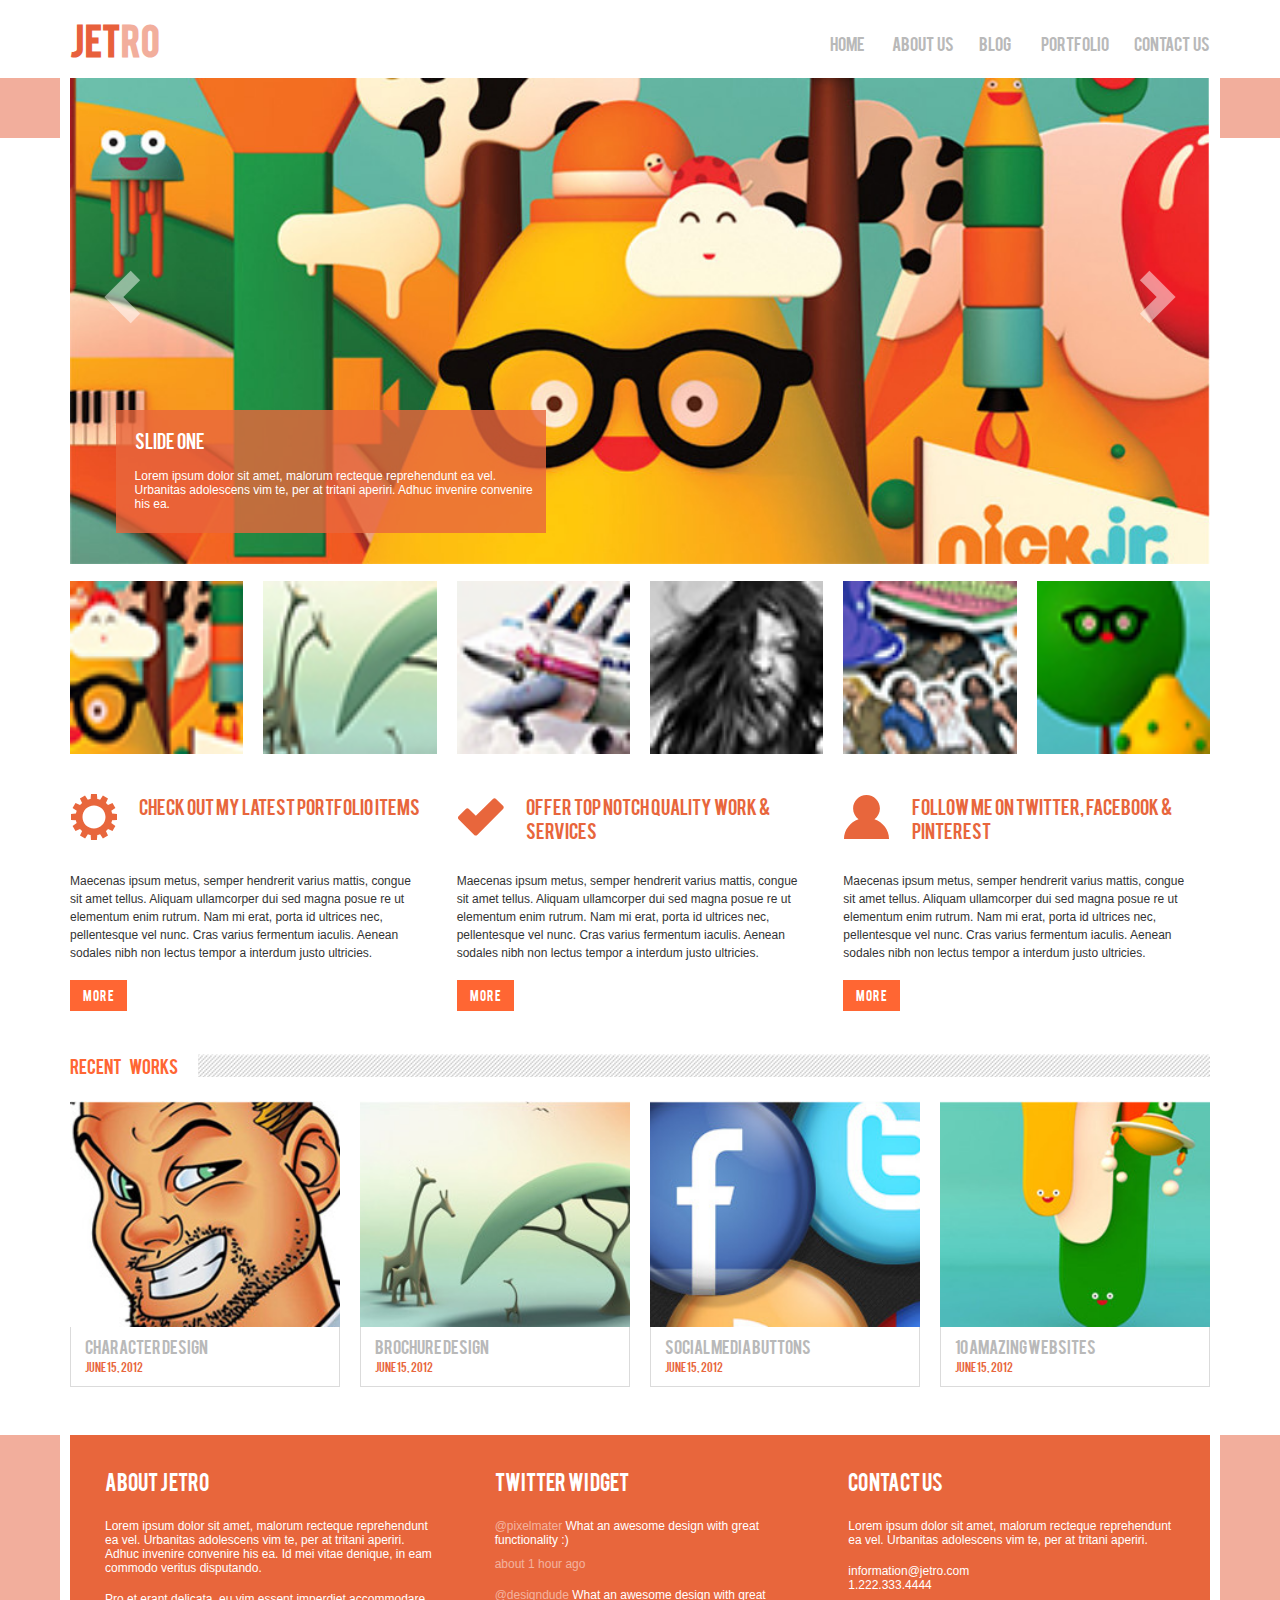
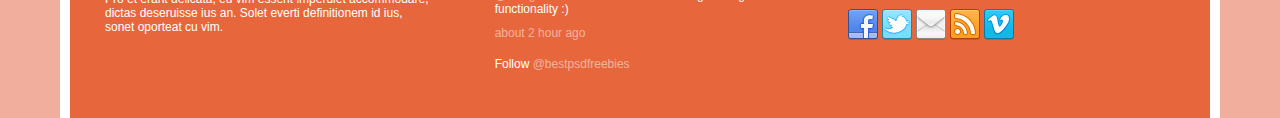
<file: index.html>
<!DOCTYPE html>
<html lang="en">
<head>
	<meta charset="utf-8">
	<meta http-equiv="X-UA-Compatible" content="IE=edge">
	<meta name="viewport" content="width=device-width, initial-scale=1">
	<!-- The above 3 meta tags *must* come first in the head; any other head content must come *after* these tags -->
	<title>Jetro</title>
	<link rel="shortcut icon" href="favicon.ico"/>
	<!-- Bootstrap -->
	<link href="css/bootstrap.min.css" rel="stylesheet">
	<link rel="stylesheet" href="css/style.css"/>
	<link rel="stylesheet" href="css/responsive.css"/>
	<!-- HTML5 shim and Respond.js for IE8 support of HTML5 elements and media queries -->
	<!-- WARNING: Respond.js doesn't work if you view the page via file:// -->
	<!--[if lt IE 9]>
	<script src="https://oss.maxcdn.com/html5shiv/3.7.2/html5shiv.min.js"></script>
	<script src="https://oss.maxcdn.com/respond/1.4.2/respond.min.js"></script>
	<![endif]-->
	<link rel="stylesheet" href="outdatedbrowser/outdatedbrowser.min.css">
</head>
<body>

<nav class="navbar">
	<div class="container">
		<!-- Brand and toggle get grouped for better mobile display -->
		<div class="navbar-header">
			<button type="button" class="navbar-toggle collapsed" data-toggle="collapse" data-target="#jet-main-nav">
				<span class="sr-only">Toggle navigation</span>
				<span class="icon-bar"></span>
				<span class="icon-bar"></span>
				<span class="icon-bar"></span>
			</button>
			<a class="navbar-brand" href="#">Jet<span class="jet-light">ro</span></a>
		</div>

		<!-- Collect the nav links, forms, and other content for toggling -->
		<div class="collapse navbar-collapse navbar-right" id="jet-main-nav">
			<ul class="nav navbar-nav ">
				<li class="active"><a href="index.html">Home</a></li>
				<li><a href="about.html">About <span class="jet-light">Us</span></a></li>
				<li><a href="blog.html">Blog</a></li>
				<li><a href="portfolio.html">Portfolio</a></li>
				<li><a href="contact_us.html">Contact <span class="jet-light">Us</span></a></li>
			</ul>
		</div>
	</div>
</nav>
<section class="jet-slider">
	<div class="container">
		<div id="carousel-example-generic" class="carousel slide" data-ride="carousel">

			<!-- Wrapper for slides -->
			<div class="carousel-inner" role="listbox">
				<div class="item active">
					<img src="img/slide1.jpg" alt="slide1">
					<div class="carousel-caption">
						<h2>Slide One</h2>
						<p>Lorem ipsum dolor sit amet, malorum recteque reprehendunt ea vel. Urbanitas adolescens vim te, per at tritani aperiri. Adhuc invenire convenire his ea. </p>
					</div>
				</div>
				<div class="item">
					<img src="img/slide2.jpg" alt="slide2">
					<div class="carousel-caption">
						<h2>Slide Two</h2>
						<p>Lorem ipsum dolor sit amet, malorum recteque reprehendunt ea vel. Urbanitas adolescens vim te, per at tritani aperiri. Adhuc invenire convenire his ea. </p>
					</div>
				</div>
				<div class="item">
					<img src="img/slide3.jpg" alt="slide3">
					<div class="carousel-caption">
						<h2>Slide Three</h2>
						<p>Lorem ipsum dolor sit amet, malorum recteque reprehendunt ea vel. Urbanitas adolescens vim te, per at tritani aperiri. Adhuc invenire convenire his ea. </p>
					</div>
				</div>
				<div class="item">
					<img src="img/slide4.jpg" alt="slide4">
					<div class="carousel-caption">
						<h2>Slide Four</h2>
						<p>Lorem ipsum dolor sit amet, malorum recteque reprehendunt ea vel. Urbanitas adolescens vim te, per at tritani aperiri. Adhuc invenire convenire his ea. </p>
					</div>
				</div>
				<div class="item">
					<img src="img/slide5.jpg" alt="slide5">
					<div class="carousel-caption">
						<h2>Slide Five</h2>
						<p>Lorem ipsum dolor sit amet, malorum recteque reprehendunt ea vel. Urbanitas adolescens vim te, per at tritani aperiri. Adhuc invenire convenire his ea. </p>
					</div>
				</div>
				<div class="item">
					<img src="img/slide6.jpg" alt="slide6">
					<div class="carousel-caption">
						<h2>Slide Six</h2>
						<p>Lorem ipsum dolor sit amet, malorum recteque reprehendunt ea vel. Urbanitas adolescens vim te, per at tritani aperiri. Adhuc invenire convenire his ea. </p>
					</div>
				</div>
			</div>

			<!-- Controls -->
			<a class="left carousel-control" href="#carousel-example-generic" role="button" data-slide="prev">
				<span class="glyphicon glyphicon-chevron-left" aria-hidden="true"></span>
				<span class="sr-only">Previous</span>
			</a>
			<a class="right carousel-control" href="#carousel-example-generic" role="button" data-slide="next">
				<span class="glyphicon glyphicon-chevron-right" aria-hidden="true"></span>
				<span class="sr-only">Next</span>
			</a>
		</div>

		<div class="row jet-images">
			<div class=" col-xs-2">
				<img class="slide-one" src="img/img1.jpg" alt=""/>
			</div>
			<div class=" col-xs-2">
				<img class="slide-two" src="img/img2.jpg" alt=""/>
			</div>
			<div class=" col-xs-2">
				<img class="slide-three" src="img/img3.jpg" alt=""/>
			</div>
			<div class=" col-xs-2">
				<img class="slide-four"  src="img/img4.jpg" alt=""/>
			</div>
			<div class=" col-xs-2">
				<img class="slide-five" src="img/img5.jpg" alt=""/>
			</div>
			<div class=" col-xs-2">
				<img class="slide-six" src="img/img6.jpg" alt=""/>
			</div>
		</div>
	</div>
</section>

<section class="jet-info">
	<div class="container">
		<div class="row">
			<div class="col-sm-4 col-md-4">
				<div class="jet-info-header">
					<!--[if lt IE 9]>
					<img src="img/icon1.png" alt="icon"/>
					<![endif]-->
					<svg xmlns="http://www.w3.org/2000/svg" version="1.1" width="46" height="46" viewBox="0 0 46 46">
						<path fill="#E8663C"  d="M46 25.9V20l-4.9-0.4c-0.2-1-0.4-1.9-0.8-2.8l4.1-2.8 -2.9-5.1L37 11.1c-0.6-0.7-1.3-1.4-2.1-2.1L37 4.5l-5.1-2.9 -2.8 4.1c-0.9-0.3-1.9-0.6-2.8-0.8L25.9 0H20l-0.4 4.9c-1 0.2-1.9 0.4-2.8 0.8L14 1.6 8.9 4.5 11.1 9c-0.7 0.6-1.4 1.3-2.1 2.1L4.5 8.9 1.6 14l4.1 2.8c-0.3 0.9-0.6 1.9-0.8 2.8L0 20l0 5.9 4.9 0.4c0.2 1 0.4 1.9 0.8 2.8l-4.1 2.8L4.5 37 9 34.9c0.6 0.7 1.3 1.4 2.1 2.1l-2.1 4.5 5.1 2.9 2.8-4.1c0.9 0.3 1.9 0.6 2.8 0.8L20 46h5.9l0.4-4.9c1-0.2 1.9-0.4 2.8-0.8l2.8 4.1 5.1-2.9L34.9 37c0.7-0.6 1.4-1.3 2.1-2.1l4.5 2.1 2.9-5.1 -4.1-2.8c0.3-0.9 0.6-1.9 0.8-2.8L46 25.9zM23 34.5c-6.4 0-11.5-5.1-11.5-11.5 0-6.4 5.1-11.5 11.5-11.5 6.4 0 11.5 5.1 11.5 11.5C34.5 29.3 29.3 34.5 23 34.5z"/>
					</svg>
					<h2><a href="#">Check  out  my  latest
						portfolio  items</a></h2>
				</div>
				<p>Maecenas ipsum metus, semper hendrerit varius mattis, congue sit amet tellus. Aliquam ullamcorper dui sed magna posue re ut elementum enim rutrum. Nam mi erat, porta id ultrices nec, pellentesque vel nunc. Cras varius fermentum iaculis. Aenean sodales nibh non lectus tempor a interdum justo ultricies.</p>
				<a href="#" class="btn">More</a>
			</div>
			<div class="col-sm-4 col-md-4">
				<div class="jet-info-header">
					<!--[if lt IE 9]>
					<img src="img/icon2.png" alt="icon"/>
					<![endif]-->
					<svg xmlns="http://www.w3.org/2000/svg" version="1.1" width="46" height="46" viewBox="0 0 49 40">
						<path fill="#E8663C" d="M48.2 8.4l-7.7-7.7c-0.9-0.9-2.4-0.9-3.3 0L19 18.8l-7.4-7.4c-0.9-0.9-2.4-0.9-3.3 0l-7.7 7.7c-0.9 0.9-0.9 2.4 0 3.3l8.7 8.7c0.1 0.1 0.2 0.2 0.3 0.3l7.7 7.7c0.4 0.4 1 0.7 1.6 0.7 0.6 0 1.2-0.2 1.6-0.7l27.5-27.5c0.4-0.4 0.7-1 0.7-1.6S48.6 8.8 48.2 8.4z"/>
					</svg>
					<h2><a href="#">Offer Top Notch Quality
						Work & Services</a></h2>
				</div>
				<p>Maecenas ipsum metus, semper hendrerit varius mattis, congue sit amet tellus. Aliquam ullamcorper dui sed magna posue re ut elementum enim rutrum. Nam mi erat, porta id ultrices nec, pellentesque vel nunc. Cras varius fermentum iaculis. Aenean sodales nibh non lectus tempor a interdum justo ultricies.</p>
				<a href="#" class="btn">More</a>
			</div>
			<div class="col-sm-4 col-md-4">
				<div class="jet-info-header">
					<!--[if lt IE 9]>
					<img src="img/icon3.png" alt="icon"/>
					<![endif]-->
					<svg xmlns="http://www.w3.org/2000/svg" version="1.1" width="46" height="46" viewBox="0 0 42 40">
						<path fill="#E8663C" d="M27.8 22.1c3-2.2 5-5.8 5-9.8C32.8 5.5 27.3 0 20.5 0 13.8 0 8.3 5.5 8.3 12.2c0 4 2 7.6 5 9.8C5.5 24.8 0 31.8 0 40h41.1C41.1 31.8 35.6 24.8 27.8 22.1z"/>
					</svg>
					<h2><a href="#">Follow  Me  on  Twitter,
						Facebook  &  Pinterest</a></h2>
				</div>
				<p>Maecenas ipsum metus, semper hendrerit varius mattis, congue sit amet tellus. Aliquam ullamcorper dui sed magna posue re ut elementum enim rutrum. Nam mi erat, porta id ultrices nec, pellentesque vel nunc. Cras varius fermentum iaculis. Aenean sodales nibh non lectus tempor a interdum justo ultricies.</p>
				<a href="#" class="btn">More</a>
			</div>
		</div>
	</div>
</section>

<section class="jet-works">
	<div class="container">
		<h2><span>Recent Works</span></h2>

		<div class="row">
			<div class="col-sm-6 col-md-3">
				<img src="img/works1.jpg" alt=""/>
				<div class="jet-works-caption">
					<h3><a href="#">Character  Design</a></h3>
					<p class="jet-date">June 15, 2012</p>
				</div>
			</div>
			<div class="col-sm-6 col-md-3">
				<img src="img/works2.jpg" alt=""/>
				<div class="jet-works-caption">
					<h3><a href="#">Brochure  Design</a></h3>
					<p>June 15, 2012</p>
				</div>
			</div>
			<div class="col-sm-6 col-md-3">
				<img src="img/works3.jpg" alt=""/>

				<div class="jet-works-caption">
					<h3><a href="#">Social Media Buttons</a></h3>
					<p>June 15, 2012</p>
				</div>
			</div>
			<div class="col-sm-6 col-md-3">
				<img src="img/works4.jpg" alt=""/>

				<div class="jet-works-caption">
					<h3><a href="#">10 Amazing Websites</a></h3>
					<p>June 15, 2012</p>
				</div>
			</div>
		</div>
	</div>
</section>

<footer class="jet-footer">
	<div class="container">
		<div class="row">
			<div class="col-sm-12 col-md-4">
				<a href="about.html"><h2>About Jetro</h2></a>

				<p>Lorem ipsum dolor sit amet, malorum recteque reprehendunt ea vel. Urbanitas adolescens vim te, per at
					tritani aperiri. Adhuc invenire convenire his ea. Id mei vitae denique, in eam commodo veritus
					disputando.</p>

				<p>Pro et erant delicata, eu vim essent imperdiet accommodare, dictas deseruisse ius an. Solet everti definitionem id ius, sonet oporteat cu vim.</p>
			</div>
			<div class="col-sm-12 col-md-4">
				<a href="#"><h2>Twitter Widget</h2></a>

				<p><span><a href="#">@pixelmater</a></span> What an awesome design with great functionality :)<br/>
				<span class="jet-twitter-time">about 1 hour ago</span></p>

				<p><span><a href="#">@designdude</a></span> What an awesome design with great functionality :)<br/>
				<span class="jet-twitter-time">about 2 hour ago</span></p>

				<p>Follow <span><a href="#">@bestpsdfreebies</a></span></p>
			</div>
			<div class="col-sm-12 col-md-4">
				<a href="#"><h2>Contact Us</h2></a>

				<p>Lorem ipsum dolor sit amet, malorum recteque reprehendunt ea vel. Urbanitas adolescens vim te, per at tritani aperiri.</p>

				<p>information@jetro.com <br/>
					1.222.333.4444</p>

				<div class="jet-social-networks">
					<a href="#"><img src="img/facebook.png" alt="facebook"/></a>
					<a href="#"><img src="img/twitter.png" alt="twitter"/></a>
					<a href="#"><img src="img/email.png" alt="email"/></a>
					<a href="#"><img src="img/rss.png" alt="rss"/></a>
					<a href="#"><img src="img/vimeo.png" alt="vimeo"/></a>
				</div>
			</div>
		</div>
	</div>
</footer>

<div id="outdated"></div>
<!-- jQuery (necessary for Bootstrap's JavaScript plugins) -->
<script src="https://ajax.googleapis.com/ajax/libs/jquery/1.11.3/jquery.min.js"></script>
<!-- Include all compiled plugins (below), or include individual files as needed -->
<script src="js/bootstrap.min.js"></script>
<script src="js/script.js"></script>
<script src="outdatedbrowser/outdatedbrowser.min.js"></script>
<script>

	//plugin function, place inside DOM ready function
	outdatedBrowser({
		bgColor: '#f25648',
		color: '#ffffff',
		lowerThan: 'transform',
		languagePath: 'outdatedbrowser/lang/en.html'
	})
</script>
<script type="text/javascript">
	$(document).ready(function(){
		// Осуществляет переход на 0 слайд карусели
		$(".slide-one").click(function(){
			$("#carousel-example-generic").carousel(0);
		});
		// Осуществляет переход на 1 слайд карусели
		$(".slide-two").click(function(){
			$("#carousel-example-generic").carousel(1);
		});
		// Осуществляет переход на 2 слайд карусели
		$(".slide-three").click(function(){
			$("#carousel-example-generic").carousel(2);
		});
		// Осуществляет переход на 2 слайд карусели
		$(".slide-four").click(function(){
			$("#carousel-example-generic").carousel(3);
		});
		// Осуществляет переход на 2 слайд карусели
		$(".slide-five").click(function(){
			$("#carousel-example-generic").carousel(4);
		});
		// Осуществляет переход на 2 слайд карусели
		$(".slide-six").click(function(){
			$("#carousel-example-generic").carousel(5);
		});
	});
</script>

</body>
</html>
</file>
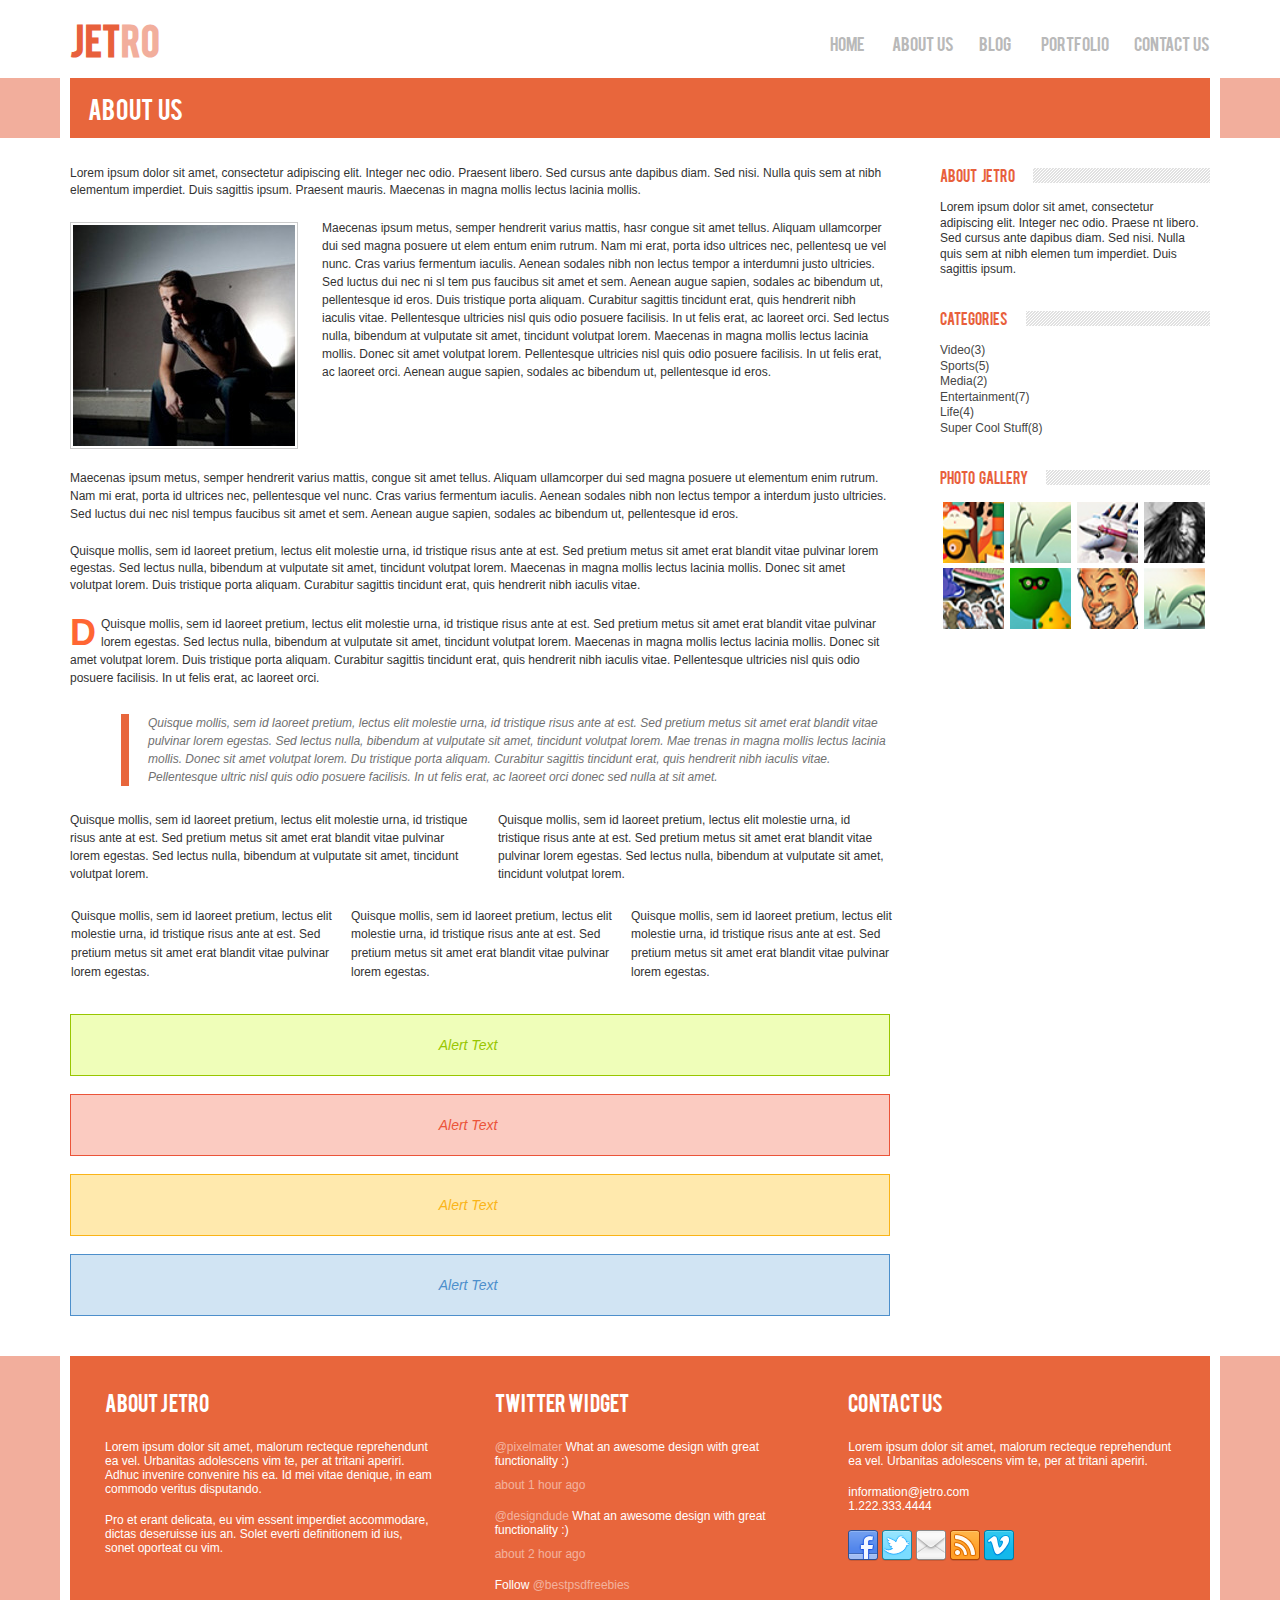
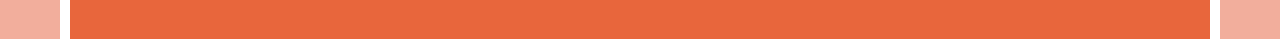
<file: about.html>
<!DOCTYPE html>
<html lang="en">
<head>
	<meta charset="UTF-8">
	<meta http-equiv="X-UA-Compatible" content="IE=edge">
	<meta name="viewport" content="width=device-width, initial-scale=1">

	<title>About Us - Jetro</title>
	<link rel="shortcut icon" href="favicon.ico"/>

	<link href="css/bootstrap.min.css" rel="stylesheet">
	<link rel="stylesheet" href="css/style.css"/>
	<link rel="stylesheet" href="css/responsive.css"/>

	<!--[if lt IE 9]>
	<script src="https://oss.maxcdn.com/html5shiv/3.7.2/html5shiv.min.js"></script>
	<script src="https://oss.maxcdn.com/respond/1.4.2/respond.min.js"></script>
	<![endif]-->
	<link rel="stylesheet" href="outdatedbrowser/outdatedbrowser.min.css">
</head>
<body>
<nav class="navbar">
	<div class="container">
		<!-- Brand and toggle get grouped for better mobile display -->
		<div class="navbar-header">
			<button type="button" class="navbar-toggle collapsed" data-toggle="collapse" data-target="#jet-main-nav">
				<span class="sr-only">Toggle navigation</span>
				<span class="icon-bar"></span>
				<span class="icon-bar"></span>
				<span class="icon-bar"></span>
			</button>
			<a class="navbar-brand" href="#">Jet<span class="jet-light">ro</span></a>
		</div>

		<!-- Collect the nav links, forms, and other content for toggling -->
		<div class="collapse navbar-collapse navbar-right" id="jet-main-nav">
			<ul class="nav navbar-nav ">
				<li class="active"><a href="index.html">Home</a></li>
				<li><a href="about.html">About <span class="jet-light">Us</span></a></li>
				<li><a href="blog.html">Blog</a></li>
				<li><a href="portfolio.html">Portfolio</a></li>
				<li><a href="contact_us.html">Contact <span class="jet-light">Us</span></a></li>
			</ul>
		</div>
	</div>
</nav>

<header class="jet-title container">
	<h1>About US</h1>
</header>


<section class="jet-about">
	<div class="container">
		<div class="row">
			<div class="col-md-9">
				<p>Lorem ipsum dolor sit amet, consectetur adipiscing elit. Integer nec odio. Praesent libero. Sed cursus ante dapibus diam. Sed nisi. Nulla quis sem at nibh elementum imperdiet. Duis sagittis ipsum. Praesent mauris. Maecenas in magna mollis lectus lacinia mollis. </p>
				<img src="img/mike.jpg" alt="Mike"/>
				<p class="clearfix">Maecenas ipsum metus, semper hendrerit varius mattis, hasr congue sit amet tellus. Aliquam ullamcorper dui sed magna posuere ut elem entum enim rutrum. Nam mi erat, porta idso ultrices nec, pellentesq ue vel nunc. Cras varius fermentum iaculis. Aenean sodales nibh non lectus tempor a interdumni justo ultricies. Sed luctus dui nec ni sl tem pus faucibus sit amet et sem. Aenean augue sapien, sodales ac bibendum ut, pellentesque id eros. Duis tristique porta aliquam. Curabitur sagittis tincidunt erat, quis hendrerit nibh iaculis vitae. Pellentesque ultricies nisl quis odio posuere facilisis. In ut felis erat, ac laoreet orci. Sed lectus nulla, bibendum at vulputate sit amet, tincidunt volutpat lorem. Maecenas in magna mollis lectus lacinia mollis. Donec sit amet volutpat lorem. Pellentesque ultricies nisl quis odio posuere facilisis. In ut felis erat, ac laoreet orci. Aenean augue sapien, sodales ac bibendum ut, pellentesque id eros.</p>
				<p>Maecenas ipsum metus, semper hendrerit varius mattis, congue sit amet tellus. Aliquam ullamcorper dui sed magna posuere ut elementum enim rutrum. Nam mi erat, porta id ultrices nec, pellentesque vel nunc. Cras varius fermentum iaculis. Aenean sodales nibh non lectus tempor a interdum justo ultricies. Sed luctus dui nec nisl tempus faucibus sit amet et sem. Aenean augue sapien, sodales ac bibendum ut, pellentesque id eros.</p>
				<p>Quisque mollis, sem id laoreet pretium, lectus elit molestie urna, id tristique risus ante at est. Sed pretium metus sit amet erat blandit vitae pulvinar lorem egestas. Sed lectus nulla, bibendum at vulputate sit amet, tincidunt volutpat lorem. Maecenas in magna mollis lectus lacinia mollis. Donec sit amet volutpat lorem. Duis tristique porta aliquam. Curabitur sagittis tincidunt erat, quis hendrerit nibh iaculis vitae.</p>
				<p class="jet-first-letter">D         Quisque mollis, sem id laoreet pretium, lectus elit molestie urna, id tristique risus ante at est. Sed pretium metus sit           	         amet erat blandit vitae pulvinar lorem egestas. Sed lectus nulla, bibendum at vulputate sit amet, tincidunt volutpat lorem. Maecenas in magna mollis lectus lacinia mollis. Donec sit amet volutpat lorem. Duis tristique porta aliquam. Curabitur sagittis tincidunt erat, quis hendrerit nibh iaculis vitae. Pellentesque ultricies nisl quis odio posuere facilisis. In ut felis erat, ac laoreet orci.</p>
				<blockquote><p>Quisque mollis, sem id laoreet pretium, lectus elit molestie urna, id tristique risus ante at est. Sed pretium metus sit amet erat blandit vitae pulvinar lorem egestas. Sed lectus nulla, bibendum at vulputate sit amet, tincidunt volutpat lorem. Mae trenas in magna mollis lectus lacinia mollis. Donec sit amet volutpat lorem. Du tristique porta aliquam. Curabitur sagittis tincidunt erat, quis hendrerit nibh iaculis vitae. Pellentesque ultric nisl quis odio posuere facilisis. In ut felis erat, ac laoreet orci donec sed nulla at sit amet.</p></blockquote>
				<div class="row">
					<div class="col-md-6 col-sm-6">
						<p>Quisque mollis, sem id laoreet pretium, lectus elit molestie urna, id tristique risus ante at est. Sed pretium metus sit amet erat blandit vitae pulvinar lorem egestas. Sed lectus nulla, bibendum at vulputate sit amet, tincidunt volutpat lorem.</p>
					</div>
					<div class="col-md-6 col-sm-6">
						<p>Quisque mollis, sem id laoreet pretium, lectus elit molestie urna, id tristique risus ante at est. Sed pretium metus sit amet erat blandit vitae pulvinar lorem egestas. Sed lectus nulla, bibendum at vulputate sit amet, tincidunt volutpat lorem.</p>
					</div>
				</div>
				<div class="row">
					<div class="col-md-4 col-sm-4">
						<p>Quisque mollis, sem id laoreet pretium, lectus elit molestie urna, id tristique risus ante at est. Sed pretium metus sit amet erat blandit vitae pulvinar lorem egestas.</p>
					</div>
					<div class="col-md-4 col-sm-4">
						<p>Quisque mollis, sem id laoreet pretium, lectus elit molestie urna, id tristique risus ante at est. Sed pretium metus sit amet erat blandit vitae pulvinar lorem egestas.</p>
					</div>
					<div class="col-md-4 col-sm-4">
						<p>Quisque mollis, sem id laoreet pretium, lectus elit molestie urna, id tristique risus ante at est. Sed pretium metus sit amet erat blandit vitae pulvinar lorem egestas.</p>
					</div>
				</div>
				<div class="alert alert-success" role="alert">Alert Text</div>
				<div class="alert alert-danger" role="alert">Alert Text</div>
				<div class="alert alert-warning" role="alert">Alert Text</div>
				<div class="alert alert-info" role="alert">Alert Text</div>
			</div>
			<div class="col-md-3">
				<div class="jet-side-section">
					<a href="#"><h4 class="jet-side-categories"><span>About Jetro</span></h4></a>

					<p>Lorem ipsum dolor sit amet, consectetur adipiscing elit. Integer nec odio. Praese nt libero. Sed
						cursus ante dapibus diam. Sed nisi. Nulla quis sem at nibh elemen tum imperdiet. Duis sagittis
						ipsum. </p>
				</div>
				<div class="jet-side-section">
					<a href="#"><h4 class="jet-side-categories"><span>Categories</span></h4></a>
					<ol class="list-unstyled">
						<li><a href="#">Video(3)</a></li>
						<li><a href="#">Sports(5)</a></li>
						<li><a href="#">Media(2)</a></li>
						<li><a href="#">Entertainment(7)</a></li>
						<li><a href="#">Life(4)</a></li>
						<li><a href="#">Super Cool Stuff(8)</a></li>

					</ol>
				</div>
				<div class="jet-side-section">
					<a href="#"><h4 class="jet-side-categories"><span>Photo Gallery</span></h4></a>

					<div class="row">
						<div class="col-xs-6 col-sm-3 col-md-3">
							<a href="#"><img src="img/img1.jpg" alt="recent1"></a>
						</div>
						<div class="col-xs-6 col-sm-3 col-md-3">
							<a href="#"><img src="img/img2.jpg" alt="recent2"></a>
						</div>
						<div class="col-xs-6 col-sm-3 col-md-3">
							<a href="#"><img src="img/img3.jpg" alt="recent3"></a>
						</div>
						<div class="col-xs-6 col-sm-3 col-md-3">
							<a href="#"><img src="img/img4.jpg" alt="recent4"></a>
						</div>
					</div>
					<div class="row">
						<div class="col-xs-6 col-sm-3 col-md-3">
							<a href="#"><img src="img/img5.jpg" alt="thumb1"></a>
						</div>
						<div class="col-xs-6 col-sm-3 col-md-3">
							<a href="#"><img src="img/img6.jpg" alt="thumb3"></a>
						</div>
						<div class="col-xs-6 col-sm-3 col-md-3">
							<a href="#"><img src="img/works1-1.jpg" alt="port3"></a>
						</div>
						<div class="col-xs-6 col-sm-3 col-md-3">
							<a href="#"> <img src="img/works2-2.jpg" alt="port4"></a>
						</div>
					</div>
				</div>
			</div>
		</div>
	</div>

</section>


<footer class="jet-footer">
	<div class="container">
		<div class="row">
			<div class="col-sm-12 col-md-4">
				<a href="#"><h2>About Jetro</h2></a>

				<p>Lorem ipsum dolor sit amet, malorum recteque reprehendunt ea vel. Urbanitas adolescens vim te, per at
					tritani aperiri. Adhuc invenire convenire his ea. Id mei vitae denique, in eam commodo veritus
					disputando.</p>

				<p>Pro et erant delicata, eu vim essent imperdiet accommodare, dictas deseruisse ius an. Solet everti definitionem id ius, sonet oporteat cu vim.</p>
			</div>
			<div class="col-sm-12 col-md-4">
				<a href="#"><h2>Twitter Widget</h2></a>

				<p><span><a href="#">@pixelmater</a></span> What an awesome design with great functionality :)<br/>
					<span class="jet-twitter-time">about 1 hour ago</span></p>

				<p><span><a href="#">@designdude</a></span> What an awesome design with great functionality :)<br/>
					<span class="jet-twitter-time">about 2 hour ago</span></p>

				<p>Follow <span><a href="#">@bestpsdfreebies</a></span></p>
			</div>
			<div class="col-sm-12 col-md-4">
				<a href="#"><h2>Contact Us</h2></a>

				<p>Lorem ipsum dolor sit amet, malorum recteque reprehendunt ea vel. Urbanitas adolescens vim te, per at tritani aperiri.</p>

				<p>information@jetro.com <br/>
					1.222.333.4444</p>

				<div class="jet-social-networks">
					<a href="#"><img src="img/facebook.png" alt="facebook"/></a>
					<a href="#"><img src="img/twitter.png" alt="twitter"/></a>
					<a href="#"><img src="img/email.png" alt="email"/></a>
					<a href="#"><img src="img/rss.png" alt="rss"/></a>
					<a href="#"><img src="img/vimeo.png" alt="vimeo"/></a>
				</div>
			</div>
		</div>
	</div>
</footer>




<div id="outdated"></div>

<!-- jQuery (necessary for Bootstrap's JavaScript plugins) -->
<script src="https://ajax.googleapis.com/ajax/libs/jquery/1.11.3/jquery.min.js"></script>
<!-- Include all compiled plugins (below), or include individual files as needed -->
<script src="js/bootstrap.min.js"></script>
<script src="js/script.js"></script>
<script src="outdatedbrowser/outdatedbrowser.min.js"></script>
<script>

	//plugin function, place inside DOM ready function
	outdatedBrowser({
		bgColor: '#f25648',
		color: '#ffffff',
		lowerThan: 'transform',
		languagePath: 'outdatedbrowser/lang/en.html'
	})
</script>
</body>
</html>
</file>
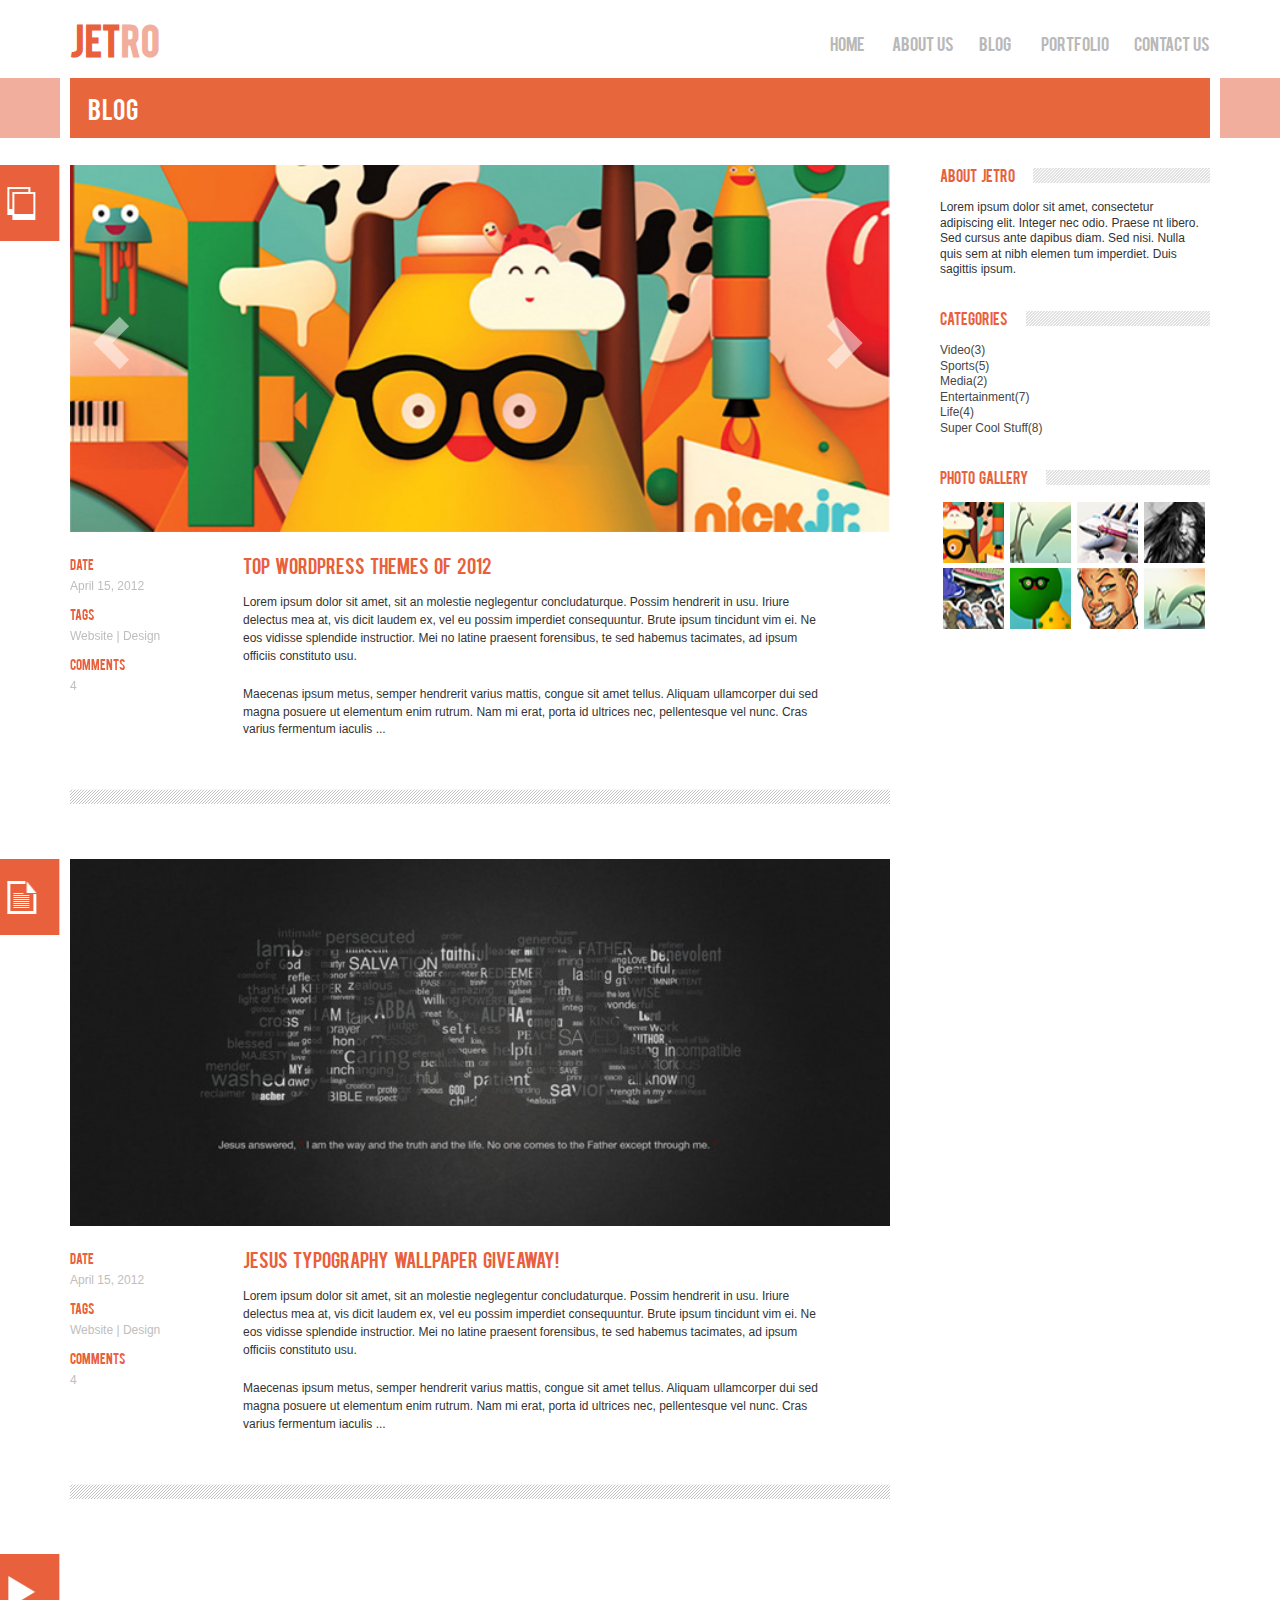
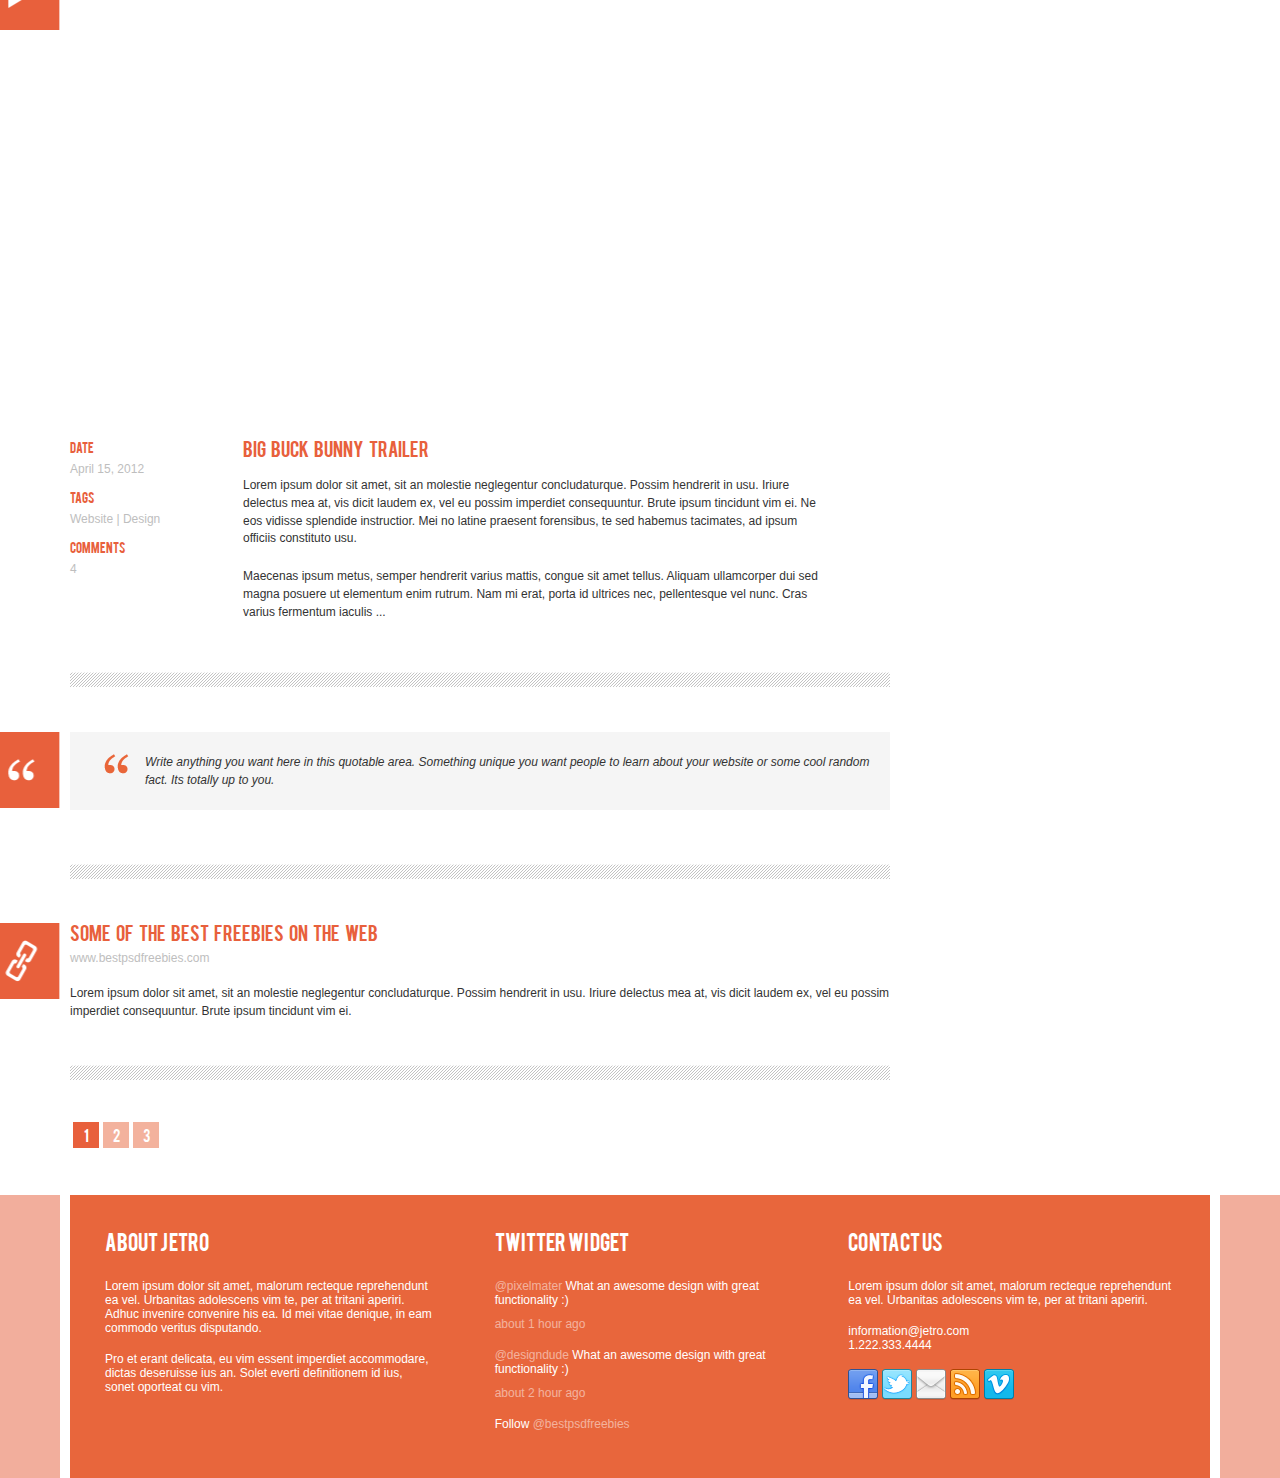
<file: blog.html>
<!DOCTYPE html>
<html lang="en">
<head>
	<meta charset="utf-8">
	<meta http-equiv="X-UA-Compatible" content="IE=edge">
	<meta name="viewport" content="width=device-width, initial-scale=1">
	<!-- The above 3 meta tags *must* come first in the head; any other head content must come *after* these tags -->
	<title>Jetro</title>
	<link rel="shortcut icon" href="favicon.ico"/>
	<!-- Bootstrap -->
	<link href="css/bootstrap.min.css" rel="stylesheet">
	<link rel="stylesheet" href="css/style.css"/>
	<link rel="stylesheet" href="css/responsive.css"/>
	<!-- HTML5 shim and Respond.js for IE8 support of HTML5 elements and media queries -->
	<!-- WARNING: Respond.js doesn't work if you view the page via file:// -->
	<!--[if lt IE 9]>
	<script src="https://oss.maxcdn.com/html5shiv/3.7.2/html5shiv.min.js"></script>
	<script src="https://oss.maxcdn.com/respond/1.4.2/respond.min.js"></script>
	<![endif]-->
	<link rel="stylesheet" href="outdatedbrowser/outdatedbrowser.min.css">
</head>
<body>
<nav class="navbar">
	<div class="container">
		<!-- Brand and toggle get grouped for better mobile display -->
		<div class="navbar-header">
			<button type="button" class="navbar-toggle collapsed" data-toggle="collapse" data-target="#jet-main-nav">
				<span class="sr-only">Toggle navigation</span>
				<span class="icon-bar"></span>
				<span class="icon-bar"></span>
				<span class="icon-bar"></span>
			</button>
			<a class="navbar-brand" href="#">Jet<span class="jet-light">ro</span></a>
		</div>

		<!-- Collect the nav links, forms, and other content for toggling -->
		<div class="collapse navbar-collapse navbar-right" id="jet-main-nav">
			<ul class="nav navbar-nav ">
				<li class="active"><a href="index.html">Home</a></li>
				<li><a href="about.html">About <span class="jet-light">Us</span></a></li>
				<li><a href="blog.html">Blog</a></li>
				<li><a href="portfolio.html">Portfolio</a></li>
				<li><a href="contact_us.html">Contact <span class="jet-light">Us</span></a></li>
			</ul>
		</div>
	</div>
</nav>

<header class="jet-title container">
	<h1>Blog</h1>
</header>

<section class="jet-blog">
	<div class="container">
		<div class="row">
			<div class="col-md-9">


					<article class="jet-blog-items jet-icon-slider">
						<div id="carousel-example-generic" class="carousel slide" data-ride="carousel">

							<!-- Wrapper for slides -->
							<div class="carousel-inner" role="listbox">
								<div class="item active">
									<img src="img/slide1-1.jpg" alt="slide1">
								</div>
								<div class="item">
									<img src="img/slide2-2.jpg" alt="slide2">
								</div>
								<div class="item">
									<img src="img/slide3-3.jpg" alt="slide3">
								</div>
								<div class="item">
									<img src="img/slide4-4.jpg" alt="slide4">
								</div>
								<div class="item">
									<img src="img/slide5-5.jpg" alt="slide5">
								</div>
								<div class="item">
									<img src="img/slide6-6.jpg" alt="slide6">
								</div>
							</div>

							<!-- Controls -->
							<a class="left carousel-control" href="#carousel-example-generic" role="button" data-slide="prev">
								<span class="glyphicon glyphicon-chevron-left" aria-hidden="true"></span>
								<span class="sr-only">Previous</span>
							</a>
							<a class="right carousel-control" href="#carousel-example-generic" role="button" data-slide="next">
								<span class="glyphicon glyphicon-chevron-right" aria-hidden="true"></span>
								<span class="sr-only">Next</span>
							</a>
						</div>
						<div class="row">
							<div class="col-xs-2">
								<h4>Date</h4>
								<p class="jet-date-emphasise">April 15, 2012</p>

								<h4>Tags</h4>
								<p class="jet-date-emphasise">Website | Design</p>

								<h4>Comments</h4>
								<p class="jet-date-emphasise">4</p>
							</div>
							<div class="col-xs-9">
								<h2>Top WordPress Themes of 2012</h2>

								<p>Lorem ipsum dolor sit amet, sit an molestie neglegentur concludaturque. Possim hendrerit in usu.
									Iriure delectus mea at, vis dicit laudem ex, vel eu possim imperdiet consequuntur. Brute ipsum
									tincidunt vim ei. Ne eos vidisse splendide instructior. Mei no latine praesent forensibus, te
									sed habemus tacimates, ad ipsum officiis constituto usu.</p>

								<p>Maecenas ipsum metus, semper hendrerit varius mattis, congue sit amet tellus. Aliquam
									ullamcorper dui sed magna posuere ut elementum enim rutrum. Nam mi erat, porta id ultrices nec,
									pellentesque vel nunc. Cras varius fermentum iaculis ...</p>
							</div>
						</div>
					</article>
					<article class="jet-blog-items jet-icon-text">
						<img src="img/blog-jesus.jpg" alt="img">
						<div class="row">
							<div class="col-xs-2">
								<h4>Date</h4>
								<p class="jet-date-emphasise">April 15, 2012</p>

								<h4>Tags</h4>
								<p class="jet-date-emphasise">Website | Design</p>

								<h4>Comments</h4>
								<p class="jet-date-emphasise">4</p>
							</div>
							<div class="col-xs-9">
								<h2>Jesus  Typography  Wallpaper  Giveaway!</h2>

								<p>Lorem ipsum dolor sit amet, sit an molestie neglegentur concludaturque. Possim hendrerit in usu.
									Iriure delectus mea at, vis dicit laudem ex, vel eu possim imperdiet consequuntur. Brute ipsum
									tincidunt vim ei. Ne eos vidisse splendide instructior. Mei no latine praesent forensibus, te
									sed habemus tacimates, ad ipsum officiis constituto usu.</p>

								<p>Maecenas ipsum metus, semper hendrerit varius mattis, congue sit amet tellus. Aliquam
									ullamcorper dui sed magna posuere ut elementum enim rutrum. Nam mi erat, porta id ultrices nec,
									pellentesque vel nunc. Cras varius fermentum iaculis ...</p>
							</div>
						</div>
					</article>
					<article class="jet-blog-items jet-icon-video">
						<div class="embed-responsive embed-responsive-16by9">
							<iframe src="https://player.vimeo.com/video/798022" width="100%" height="auto" frameborder="0" webkitallowfullscreen mozallowfullscreen allowfullscreen></iframe>
						</div>
						<div class="row">
							<div class="col-xs-2">
								<h4>Date</h4>
								<p class="jet-date-emphasise">April 15, 2012</p>

								<h4>Tags</h4>
								<p class="jet-date-emphasise">Website | Design</p>

								<h4>Comments</h4>
								<p class="jet-date-emphasise">4</p>
							</div>
							<div class="col-xs-9">
								<h2>Big Buck Bunny Trailer</h2>

								<p>Lorem ipsum dolor sit amet, sit an molestie neglegentur concludaturque. Possim hendrerit in usu.
									Iriure delectus mea at, vis dicit laudem ex, vel eu possim imperdiet consequuntur. Brute ipsum
									tincidunt vim ei. Ne eos vidisse splendide instructior. Mei no latine praesent forensibus, te
									sed habemus tacimates, ad ipsum officiis constituto usu.</p>

								<p>Maecenas ipsum metus, semper hendrerit varius mattis, congue sit amet tellus. Aliquam
									ullamcorper dui sed magna posuere ut elementum enim rutrum. Nam mi erat, porta id ultrices nec,
									pellentesque vel nunc. Cras varius fermentum iaculis ...</p>
							</div>
						</div>
					</article>
					<article class="jet-blog-items jet-icon-quote">
						<blockquote class="clearfix">
							<p>Write anything you want here in this quotable area. Something unique you want people to learn
								about your website or some cool random fact. Its totally up to you. </p>
						</blockquote>
					</article>
					<article class="jet-blog-items jet-icon-link">
						<h2>Some of the best freebies on the web</h2>
						<a href="#">www.bestpsdfreebies.com</a>
						<p>Lorem ipsum dolor sit amet, sit an molestie neglegentur concludaturque. Possim hendrerit in usu. Iriure delectus mea at, vis dicit laudem ex, vel eu possim imperdiet consequuntur. Brute ipsum tincidunt vim ei.</p>

					</article>
					<ul class="pagination">
						<li><a href="#" class="active">1</a></li>
						<li><a href="#" class="disabled">2</a></li>
						<li><a href="#" class="disabled">3</a></li>
					</ul>

			</div>
			<div class="col-md-3">
				<div class="jet-side-section">
					<a href="about.html"><h4 class="jet-side-categories"><span>About Jetro</span></h4></a>

					<p>Lorem ipsum dolor sit amet, consectetur adipiscing elit. Integer nec odio. Praese nt libero. Sed
						cursus ante dapibus diam. Sed nisi. Nulla quis sem at nibh elemen tum imperdiet. Duis sagittis
						ipsum. </p>
				</div>
				<div class="jet-side-section">
					<a href="#"><h4 class="jet-side-categories"><span>Categories</span></h4></a>
					<ol class="list-unstyled">
						<li><a href="#">Video(3)</a></li>
						<li><a href="#">Sports(5)</a></li>
						<li><a href="#">Media(2)</a></li>
						<li><a href="#">Entertainment(7)</a></li>
						<li><a href="#">Life(4)</a></li>
						<li><a href="#">Super Cool Stuff(8)</a></li>

					</ol>
				</div>
				<div class="jet-side-section">
					<a href="portfolio.html"><h4 class="jet-side-categories"><span>Photo Gallery</span></h4></a>

					<div class="row">
						<div class="col-xs-6 col-sm-3 col-md-3">
							<a href="#"><img src="img/img1.jpg" alt="recent1"></a>
						</div>
						<div class="col-xs-6 col-sm-3 col-md-3">
							<a href="#"><img src="img/img2.jpg" alt="recent2"></a>
						</div>
						<div class="col-xs-6 col-sm-3 col-md-3">
							<a href="#"><img src="img/img3.jpg" alt="recent3"></a>
						</div>
						<div class="col-xs-6 col-sm-3 col-md-3">
							<a href="#"><img src="img/img4.jpg" alt="recent4"></a>
						</div>
					</div>
					<div class="row">
						<div class="col-xs-6 col-sm-3 col-md-3">
							<a href="#"><img src="img/img5.jpg" alt="thumb1"></a>
						</div>
						<div class="col-xs-6 col-sm-3 col-md-3">
							<a href="#"><img src="img/img6.jpg" alt="thumb3"></a>
						</div>
						<div class="col-xs-6 col-sm-3 col-md-3">
							<a href="#"><img src="img/works1-1.jpg" alt="port3"></a>
						</div>
						<div class="col-xs-6 col-sm-3 col-md-3">
							<a href="#"> <img src="img/works2-2.jpg" alt="port4"></a>
						</div>
					</div>
				</div>
			</div>
		</div>
	</div>

</section>

<footer class="jet-footer">
	<div class="container">
		<div class="row">
			<div class="col-sm-12 col-md-4">
				<a href="about.html"><h2>About Jetro</h2></a>

				<p>Lorem ipsum dolor sit amet, malorum recteque reprehendunt ea vel. Urbanitas adolescens vim te, per at
					tritani aperiri. Adhuc invenire convenire his ea. Id mei vitae denique, in eam commodo veritus
					disputando.</p>

				<p>Pro et erant delicata, eu vim essent imperdiet accommodare, dictas deseruisse ius an. Solet everti definitionem id ius, sonet oporteat cu vim.</p>
			</div>
			<div class="col-sm-12 col-md-4">
				<a href="#"><h2>Twitter Widget</h2></a>

				<p><span><a href="#">@pixelmater</a></span> What an awesome design with great functionality :)<br/>
					<span class="jet-twitter-time">about 1 hour ago</span></p>

				<p><span><a href="#">@designdude</a></span> What an awesome design with great functionality :)<br/>
					<span class="jet-twitter-time">about 2 hour ago</span></p>

				<p>Follow <span><a href="#">@bestpsdfreebies</a></span></p>
			</div>
			<div class="col-sm-12 col-md-4">
				<a href="contact_us.html"><h2>Contact Us</h2></a>

				<p>Lorem ipsum dolor sit amet, malorum recteque reprehendunt ea vel. Urbanitas adolescens vim te, per at tritani aperiri.</p>

				<p>information@jetro.com <br/>
					1.222.333.4444</p>

				<div class="jet-social-networks">
					<a href="#"><img src="img/facebook.png" alt="facebook"/></a>
					<a href="#"><img src="img/twitter.png" alt="twitter"/></a>
					<a href="#"><img src="img/email.png" alt="email"/></a>
					<a href="#"><img src="img/rss.png" alt="rss"/></a>
					<a href="#"><img src="img/vimeo.png" alt="vimeo"/></a>
				</div>
			</div>
		</div>
	</div>
</footer>

<div id="outdated"></div>
<!-- jQuery (necessary for Bootstrap's JavaScript plugins) -->
<script src="https://ajax.googleapis.com/ajax/libs/jquery/1.11.3/jquery.min.js"></script>
<!-- Include all compiled plugins (below), or include individual files as needed -->
<script src="js/bootstrap.min.js"></script>
<script src="js/script.js"></script>
<script src="outdatedbrowser/outdatedbrowser.min.js"></script>
<script>

	//plugin function, place inside DOM ready function
	outdatedBrowser({
		bgColor: '#f25648',
		color: '#ffffff',
		lowerThan: 'transform',
		languagePath: 'outdatedbrowser/lang/en.html'
	})
</script>
</body>
</html>
</file>
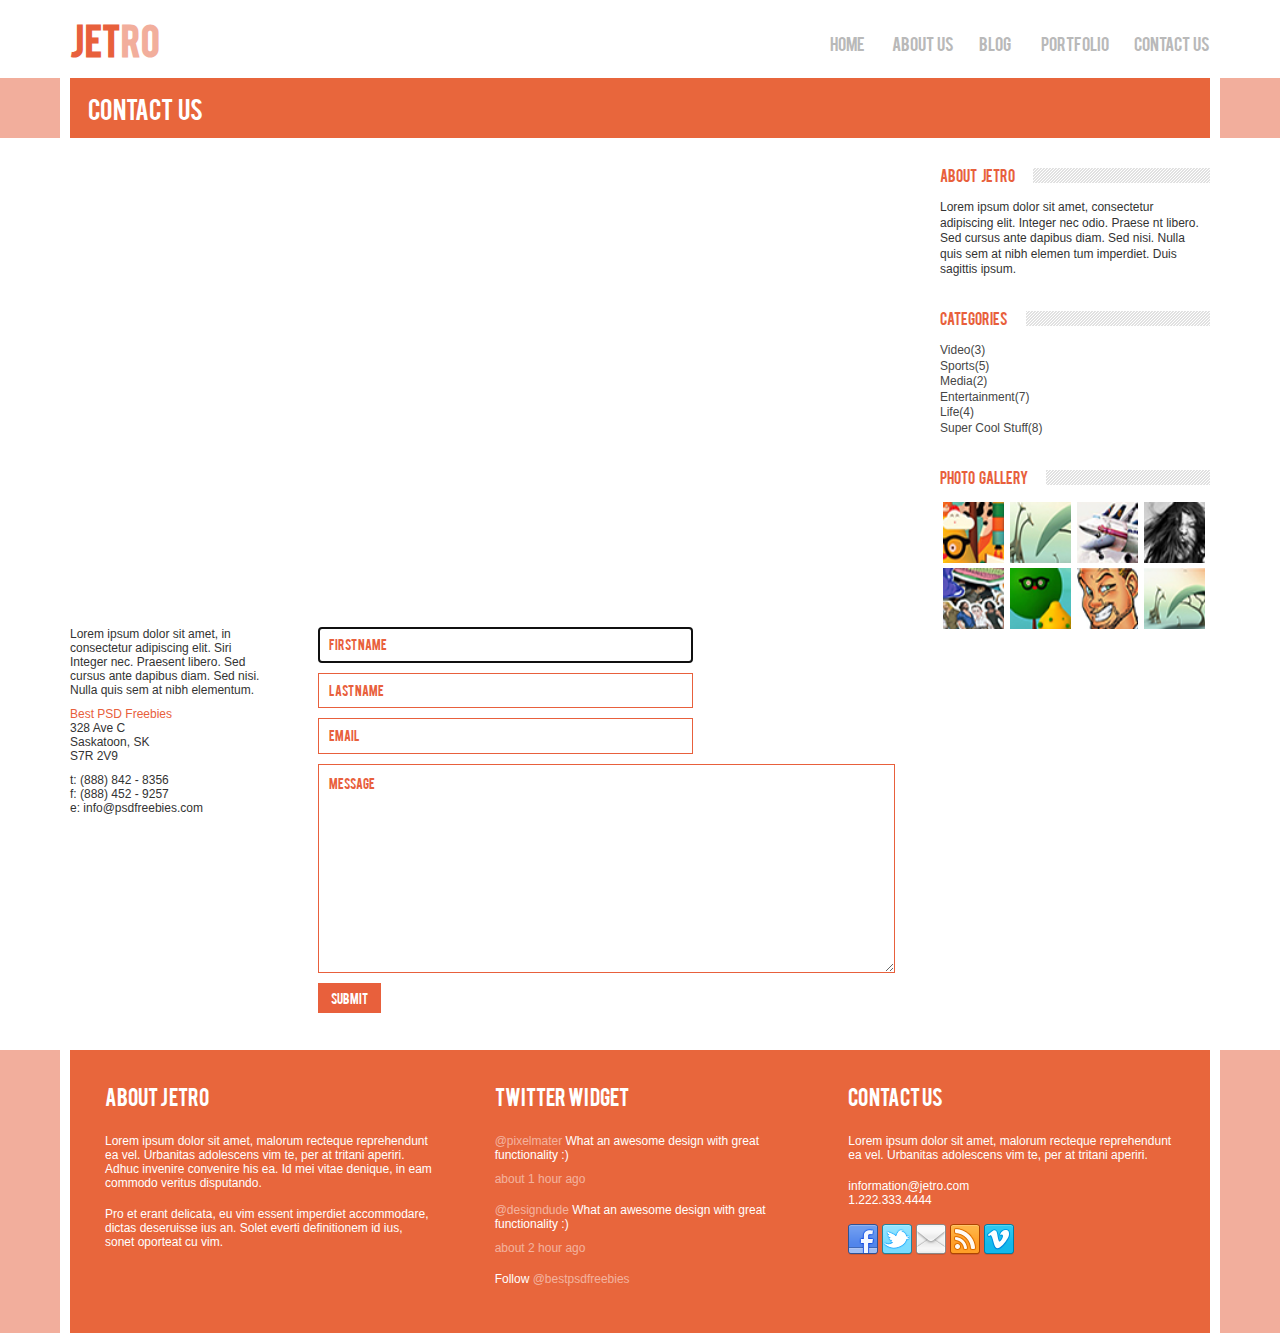
<file: contact_us.html>
<!DOCTYPE html>
<html lang="en">
<head>
	<meta charset="utf-8">
	<meta http-equiv="X-UA-Compatible" content="IE=edge">
	<meta name="viewport" content="width=device-width, initial-scale=1">
	<title>Contact Us - Jetro</title>
	<link rel="shortcut icon" href="favicon.ico"/>

	<link href="css/bootstrap.min.css" rel="stylesheet">
	<link rel="stylesheet" href="css/style.css"/>
	<link rel="stylesheet" href="css/responsive.css"/>

	<!--[if lt IE 9]>
	<script src="https://oss.maxcdn.com/html5shiv/3.7.2/html5shiv.min.js"></script>
	<script src="https://oss.maxcdn.com/respond/1.4.2/respond.min.js"></script>
	<![endif]-->
	<link rel="stylesheet" href="outdatedbrowser/outdatedbrowser.min.css">
</head>
<body>
<nav class="navbar">
	<div class="container">
		<!-- Brand and toggle get grouped for better mobile display -->
		<div class="navbar-header">
			<button type="button" class="navbar-toggle collapsed" data-toggle="collapse" data-target="#jet-main-nav">
				<span class="sr-only">Toggle navigation</span>
				<span class="icon-bar"></span>
				<span class="icon-bar"></span>
				<span class="icon-bar"></span>
			</button>
			<a class="navbar-brand" href="#">Jet<span class="jet-light">ro</span></a>
		</div>

		<!-- Collect the nav links, forms, and other content for toggling -->
		<div class="collapse navbar-collapse navbar-right" id="jet-main-nav">
			<ul class="nav navbar-nav ">
				<li class="active"><a href="index.html">Home</a></li>
				<li><a href="about.html">About <span class="jet-light">Us</span></a></li>
				<li><a href="blog.html">Blog</a></li>
				<li><a href="portfolio.html">Portfolio</a></li>
				<li><a href="contact_us.html">Contact <span class="jet-light">Us</span></a></li>
			</ul>
		</div>
	</div>
</nav>

<header class="jet-title container">
	<h1>Contact US</h1>
</header>

<section class="jet-contact">
	<div class="container">
		<div class="row">
			<div class="col-md-9">
				<div class="embed-responsive embed-responsive-16by9">
					<iframe class="embed-responsive-item" src="https://www.google.com/maps/embed?pb=!1m18!1m12!1m3!1d9796.295621400153!2d-106.6426500919094!3d52.13297710956301!2m3!1f0!2f0!3f0!3m2!1i1024!2i768!4f13.1!3m3!1m2!1s0x0000000000000000%3A0x4fff84ef4b435795!2sSaskatoon+Island!5e0!3m2!1sru!2sua!4v1433310668786" width="600" height="450" frameborder="0" style="border:0"></iframe>
				</div>
				<div class="row jet-margin">
					<div class="col-sm-5 col-md-3 col-lg-3">
						<p>Lorem ipsum dolor sit amet, in consectetur adipiscing elit. Siri Integer nec. Praesent libero. Sed cursus ante dapibus diam. Sed nisi. Nulla quis sem at nibh elementum.</p>
						<p><span class="jet-red-text">Best PSD Freebies</span><br>
							328 Ave C<br>
							Saskatoon, SK<br>
							S7R 2V9</p>
						<p>t: (888) 842 - 8356<br>
							f: (888) 452 - 9257<br>
							e: info@psdfreebies.com</p>
					</div>
					<div class="col-sm-7 col-md-7 col-lg-9">
						<form class="jet-form">
							<input type="text" class="jet-form-field" placeholder="First Name" autofocus="">
							<input type="text" class="jet-form-field" placeholder="Last Name">
							<input type="email" class="jet-form-field" id="inputEmail3" placeholder="Email">
							<textarea class="jet-form-field" rows="7" placeholder="Message"></textarea>
							<button type="submit" class="btn">Submit</button>
						</form>
					</div>
				</div>



			</div>
			<div class="col-md-3">
				<div class="jet-side-section">
					<a href="about.html"><h4 class="jet-side-categories"><span>About Jetro</span></h4></a>

					<p>Lorem ipsum dolor sit amet, consectetur adipiscing elit. Integer nec odio. Praese nt libero. Sed
						cursus ante dapibus diam. Sed nisi. Nulla quis sem at nibh elemen tum imperdiet. Duis sagittis
						ipsum. </p>
				</div>
				<div class="jet-side-section">
					<a href="#"><h4 class="jet-side-categories"><span>Categories</span></h4></a>
					<ol class="list-unstyled">
						<li><a href="#">Video(3)</a></li>
						<li><a href="#">Sports(5)</a></li>
						<li><a href="#">Media(2)</a></li>
						<li><a href="#">Entertainment(7)</a></li>
						<li><a href="#">Life(4)</a></li>
						<li><a href="#">Super Cool Stuff(8)</a></li>
					</ol>
				</div>
				<div class="jet-side-section">
					<a href="portfolio.html"><h4 class="jet-side-categories"><span>Photo Gallery</span></h4></a>

					<div class="row">
						<div class="col-xs-6 col-sm-3 col-md-3">
							<a href="#"><img src="img/img1.jpg" alt="recent1"></a>
						</div>
						<div class="col-xs-6 col-sm-3 col-md-3">
							<a href="#"><img src="img/img2.jpg" alt="recent2"></a>
						</div>
						<div class="col-xs-6 col-sm-3 col-md-3">
							<a href="#"><img src="img/img3.jpg" alt="recent3"></a>
						</div>
						<div class="col-xs-6 col-sm-3 col-md-3">
							<a href="#"><img src="img/img4.jpg" alt="recent4"></a>
						</div>
					</div>
					<div class="row">
						<div class="col-xs-6 col-sm-3 col-md-3">
							<a href="#"><img src="img/img5.jpg" alt="thumb1"></a>
						</div>
						<div class="col-xs-6 col-sm-3 col-md-3">
							<a href="#"><img src="img/img6.jpg" alt="thumb3"></a>
						</div>
						<div class="col-xs-6 col-sm-3 col-md-3">
							<a href="#"><img src="img/works1-1.jpg" alt="port3"></a>
						</div>
						<div class="col-xs-6 col-sm-3 col-md-3">
							<a href="#"> <img src="img/works2-2.jpg" alt="port4"></a>
						</div>
					</div>
				</div>
			</div>
		</div>
	</div>

</section>

<footer class="jet-footer">
	<div class="container">
		<div class="row">
			<div class="col-sm-12 col-md-4">
				<a href="about.html"><h2>About Jetro</h2></a>

				<p>Lorem ipsum dolor sit amet, malorum recteque reprehendunt ea vel. Urbanitas adolescens vim te, per at
					tritani aperiri. Adhuc invenire convenire his ea. Id mei vitae denique, in eam commodo veritus
					disputando.</p>

				<p>Pro et erant delicata, eu vim essent imperdiet accommodare, dictas deseruisse ius an. Solet everti definitionem id ius, sonet oporteat cu vim.</p>
			</div>
			<div class="col-sm-12 col-md-4">
				<a href="#"><h2>Twitter Widget</h2></a>

				<p><span><a href="#">@pixelmater</a></span> What an awesome design with great functionality :)<br/>
					<span class="jet-twitter-time">about 1 hour ago</span></p>

				<p><span><a href="#">@designdude</a></span> What an awesome design with great functionality :)<br/>
					<span class="jet-twitter-time">about 2 hour ago</span></p>

				<p>Follow <span><a href="#">@bestpsdfreebies</a></span></p>
			</div>
			<div class="col-sm-12 col-md-4">
				<a href="contact_us.html"><h2>Contact Us</h2></a>

				<p>Lorem ipsum dolor sit amet, malorum recteque reprehendunt ea vel. Urbanitas adolescens vim te, per at tritani aperiri.</p>

				<p>information@jetro.com <br/>
					1.222.333.4444</p>

				<div class="jet-social-networks">
					<a href="#"><img src="img/facebook.png" alt="facebook"/></a>
					<a href="#"><img src="img/twitter.png" alt="twitter"/></a>
					<a href="#"><img src="img/email.png" alt="email"/></a>
					<a href="#"><img src="img/rss.png" alt="rss"/></a>
					<a href="#"><img src="img/vimeo.png" alt="vimeo"/></a>
				</div>
			</div>
		</div>
	</div>
</footer>

<div id="outdated"></div>

<!-- jQuery (necessary for Bootstrap's JavaScript plugins) -->
<script src="https://ajax.googleapis.com/ajax/libs/jquery/1.11.3/jquery.min.js"></script>
<!-- Include all compiled plugins (below), or include individual files as needed -->
<script src="js/bootstrap.min.js"></script>
<script src="js/script.js"></script>
<script src="outdatedbrowser/outdatedbrowser.min.js"></script>
<script>

	//plugin function, place inside DOM ready function
	outdatedBrowser({
		bgColor: '#f25648',
		color: '#ffffff',
		lowerThan: 'transform',
		languagePath: 'outdatedbrowser/lang/en.html'
	})
</script>
</body>
</html>
</file>
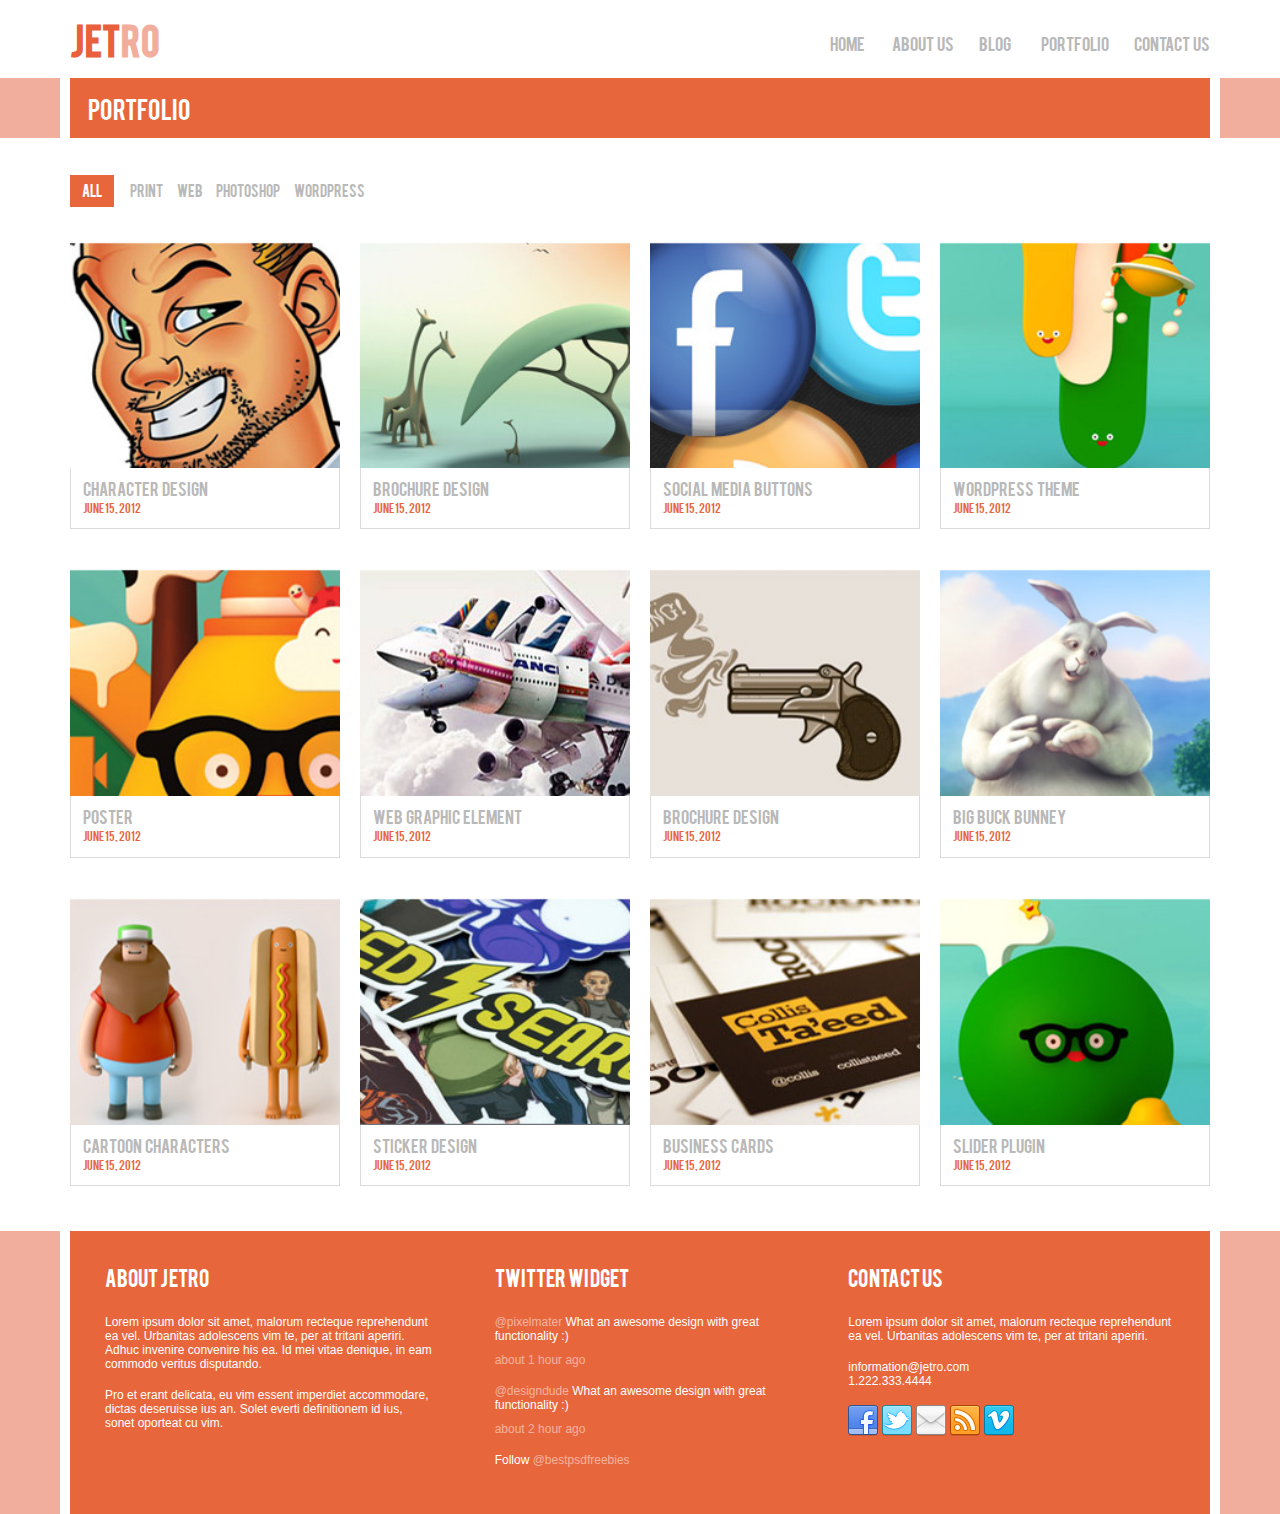
<file: portfolio.html>
<!DOCTYPE html>
<html lang="en">
<head>
	<meta charset="utf-8">
	<meta http-equiv="X-UA-Compatible" content="IE=edge">
	<meta name="viewport" content="width=device-width, initial-scale=1">
	<title>Portfolio - Jetro</title>
	<link rel="shortcut icon" href="favicon.ico"/>

	<link href="css/bootstrap.min.css" rel="stylesheet">
	<link rel="stylesheet" href="css/style.css"/>
	<link rel="stylesheet" href="css/responsive.css"/>

	<!--[if lt IE 9]>
	<script src="https://oss.maxcdn.com/html5shiv/3.7.2/html5shiv.min.js"></script>
	<script src="https://oss.maxcdn.com/respond/1.4.2/respond.min.js"></script>
	<![endif]-->
	<link rel="stylesheet" href="outdatedbrowser/outdatedbrowser.min.css">
</head>
<body>
<nav class="navbar">
	<div class="container">
		<!-- Brand and toggle get grouped for better mobile display -->
		<div class="navbar-header">
			<button type="button" class="navbar-toggle collapsed" data-toggle="collapse" data-target="#jet-main-nav">
				<span class="sr-only">Toggle navigation</span>
				<span class="icon-bar"></span>
				<span class="icon-bar"></span>
				<span class="icon-bar"></span>
			</button>
			<a class="navbar-brand" href="#">Jet<span class="jet-light">ro</span></a>
		</div>

		<!-- Collect the nav links, forms, and other content for toggling -->
		<div class="collapse navbar-collapse navbar-right" id="jet-main-nav">
			<ul class="nav navbar-nav ">
				<li class="active"><a href="index.html">Home</a></li>
				<li><a href="about.html">About <span class="jet-light">Us</span></a></li>
				<li><a href="blog.html">Blog</a></li>
				<li><a href="portfolio.html">Portfolio</a></li>
				<li><a href="contact_us.html">Contact <span class="jet-light">Us</span></a></li>
			</ul>
		</div>
	</div>
</nav>

<header class="jet-title container jet-for-portfolio">
	<h1>Portfolio</h1>
</header>

<section class="jet-portfolio">
	<div class="container">
		<div class="btn-group btn-group-md" role="group" aria-label="Filter">
			<button type="button" class="btn btn-default jet-button-active">All</button>
			<button type="button" class="btn btn-default">Print</button>
			<button type="button" class="btn btn-default">Web</button>
			<button type="button" class="btn btn-default">Photoshop</button>
			<button type="button" class="btn btn-default">Wordpress</button>
		</div>
		<div class="row">
			<div class="col-xs-6 col-sm-6 col-md-3">
				<a href="#" class="jet-portfolio-item">
					<img src="img/works1.jpg" alt="picture"/>
					<div class="jet-shutter"></div>
					<div class="jet-portfolio-plus"></div>
				</a>
				<div class="jet-portfolio-desc">
					<h2>Character  Design</h2>
					<p>June 15, 2012</p>
				</div>

			</div>
			<div class="col-xs-6 col-sm-6 col-md-3">
				<a href="#" class="jet-portfolio-item">
					<img src="img/works2.jpg" alt="picture"/>
					<div class="jet-shutter"></div>
					<div class="jet-portfolio-plus"></div>
				</a>
				<div class="jet-portfolio-desc">
					<h2>Brochure  Design</h2>
					<p>June 15, 2012</p>
				</div>
			</div>
			<div class="col-xs-6 col-sm-6 col-md-3">
				<a href="#" class="jet-portfolio-item">
					<img src="img/works3.jpg" alt="picture"/>
					<div class="jet-shutter"></div>
					<div class="jet-portfolio-plus"></div>
				</a>
				<div class="jet-portfolio-desc">
					<h2>Social Media Buttons</h2>
					<p>June 15, 2012</p>
				</div>
			</div>
			<div class="col-xs-6 col-sm-6 col-md-3">
				<a href="#" class="jet-portfolio-item">
					<img src="img/works4.jpg" alt="picture"/>
					<div class="jet-shutter"></div>
					<div class="jet-portfolio-plus"></div>
				</a>
				<div class="jet-portfolio-desc">
					<h2>WordPress  Theme</h2>
					<p>June 15, 2012</p>
				</div>
			</div>
		</div>
		<div class="row">
			<div class="col-xs-6 col-sm-6 col-md-3">
				<a href="#" class="jet-portfolio-item">
					<img src="img/works5.jpg" alt="picture"/>
					<div class="jet-shutter"></div>
					<div class="jet-portfolio-plus"></div>
				</a>
				<div class="jet-portfolio-desc">
					<h2>Poster</h2>
					<p>June 15, 2012</p>
				</div>
			</div>
			<div class="col-xs-6 col-sm-6 col-md-3">
				<a href="#" class="jet-portfolio-item">
					<img src="img/works6.jpg" alt="picture"/>
					<div class="jet-shutter"></div>
					<div class="jet-portfolio-plus"></div>
				</a>
				<div class="jet-portfolio-desc">
					<h2>Web  Graphic  Element</h2>
					<p>June 15, 2012</p>
				</div>
			</div>
			<div class="col-xs-6 col-sm-6 col-md-3">
				<a href="#" class="jet-portfolio-item">
					<img src="img/works7.jpg" alt="picture"/>
					<div class="jet-shutter"></div>
					<div class="jet-portfolio-plus"></div>
				</a>
				<div class="jet-portfolio-desc">
					<h2>Brochure  Design</h2>
					<p>June 15, 2012</p>
				</div>
			</div>
			<div class="col-xs-6 col-sm-6 col-md-3">
				<a href="#" class="jet-portfolio-item">
					<img src="img/works8.jpg" alt="picture"/>
					<div class="jet-shutter"></div>
					<div class="jet-portfolio-plus"></div>
				</a>
				<div class="jet-portfolio-desc">
					<h2>Big  buck  Bunney</h2>
					<p>June 15, 2012</p>
				</div>
			</div>
		</div>
		<div class="row">
			<div class="col-xs-6 col-sm-6 col-md-3">
				<a href="#" class="jet-portfolio-item">
					<img src="img/works9.jpg" alt="picture"/>
					<div class="jet-shutter"></div>
					<div class="jet-portfolio-plus"></div>
				</a>
				<div class="jet-portfolio-desc">
					<h2>Cartoon  Characters</h2>
					<p>June 15, 2012</p>
				</div>
			</div>
			<div class="col-xs-6 col-sm-6 col-md-3">
				<a href="#" class="jet-portfolio-item">
					<img src="img/works10.jpg" alt="picture"/>
					<div class="jet-shutter"></div>
					<div class="jet-portfolio-plus"></div>
				</a>
				<div class="jet-portfolio-desc">
					<h2>Sticker  Design</h2>
					<p>June 15, 2012</p>
				</div>
			</div>
			<div class="col-xs-6 col-sm-6 col-md-3">
				<a href="#" class="jet-portfolio-item">
					<img src="img/works11.jpg" alt="picture"/>
					<div class="jet-shutter"></div>
					<div class="jet-portfolio-plus"></div>
				</a>
				<div class="jet-portfolio-desc">
					<h2>Business  Cards</h2>
					<p>June 15, 2012</p>
				</div>
			</div>
			<div class="col-xs-6 col-sm-6 col-md-3">
				<a href="portfolio_item.html" class="jet-portfolio-item">
					<img src="img/works12.jpg" alt="picture"/>
					<div class="jet-shutter"></div>
					<div class="jet-portfolio-plus"></div>
				</a>
				<div class="jet-portfolio-desc">
					<h2>Slider  Plugin</h2>
					<p>June 15, 2012</p>
				</div>
			</div>
		</div>
	</div>
</section>




<footer class="jet-footer">
	<div class="container">
		<div class="row">
			<div class="col-sm-12 col-md-4">
				<a href="#"><h2>About Jetro</h2></a>

				<p>Lorem ipsum dolor sit amet, malorum recteque reprehendunt ea vel. Urbanitas adolescens vim te, per at
					tritani aperiri. Adhuc invenire convenire his ea. Id mei vitae denique, in eam commodo veritus
					disputando.</p>

				<p>Pro et erant delicata, eu vim essent imperdiet accommodare, dictas deseruisse ius an. Solet everti definitionem id ius, sonet oporteat cu vim.</p>
			</div>
			<div class="col-sm-12 col-md-4">
				<a href="#"><h2>Twitter Widget</h2></a>

				<p><span><a href="#">@pixelmater</a></span> What an awesome design with great functionality :)<br/>
					<span class="jet-twitter-time">about 1 hour ago</span></p>

				<p><span><a href="#">@designdude</a></span> What an awesome design with great functionality :)<br/>
					<span class="jet-twitter-time">about 2 hour ago</span></p>

				<p>Follow <span><a href="#">@bestpsdfreebies</a></span></p>
			</div>
			<div class="col-sm-12 col-md-4">
				<a href="#"><h2>Contact Us</h2></a>

				<p>Lorem ipsum dolor sit amet, malorum recteque reprehendunt ea vel. Urbanitas adolescens vim te, per at tritani aperiri.</p>

				<p>information@jetro.com <br/>
					1.222.333.4444</p>

				<div class="jet-social-networks">
					<a href="#"><img src="img/facebook.png" alt="facebook"/></a>
					<a href="#"><img src="img/twitter.png" alt="twitter"/></a>
					<a href="#"><img src="img/email.png" alt="email"/></a>
					<a href="#"><img src="img/rss.png" alt="rss"/></a>
					<a href="#"><img src="img/vimeo.png" alt="vimeo"/></a>
				</div>
			</div>
		</div>
	</div>
</footer>




<div id="outdated"></div>

<!-- jQuery (necessary for Bootstrap's JavaScript plugins) -->
<script src="https://ajax.googleapis.com/ajax/libs/jquery/1.11.3/jquery.min.js"></script>
<!-- Include all compiled plugins (below), or include individual files as needed -->
<script src="js/bootstrap.min.js"></script>
<script src="js/script.js"></script>
<script src="outdatedbrowser/outdatedbrowser.min.js"></script>
<script>

	//plugin function, place inside DOM ready function
	outdatedBrowser({
		bgColor: '#f25648',
		color: '#ffffff',
		lowerThan: 'transform',
		languagePath: 'outdatedbrowser/lang/en.html'
	})
</script>
<!--END OF THE CODE OF INFORMATION-->
</body>
</html>
</file>
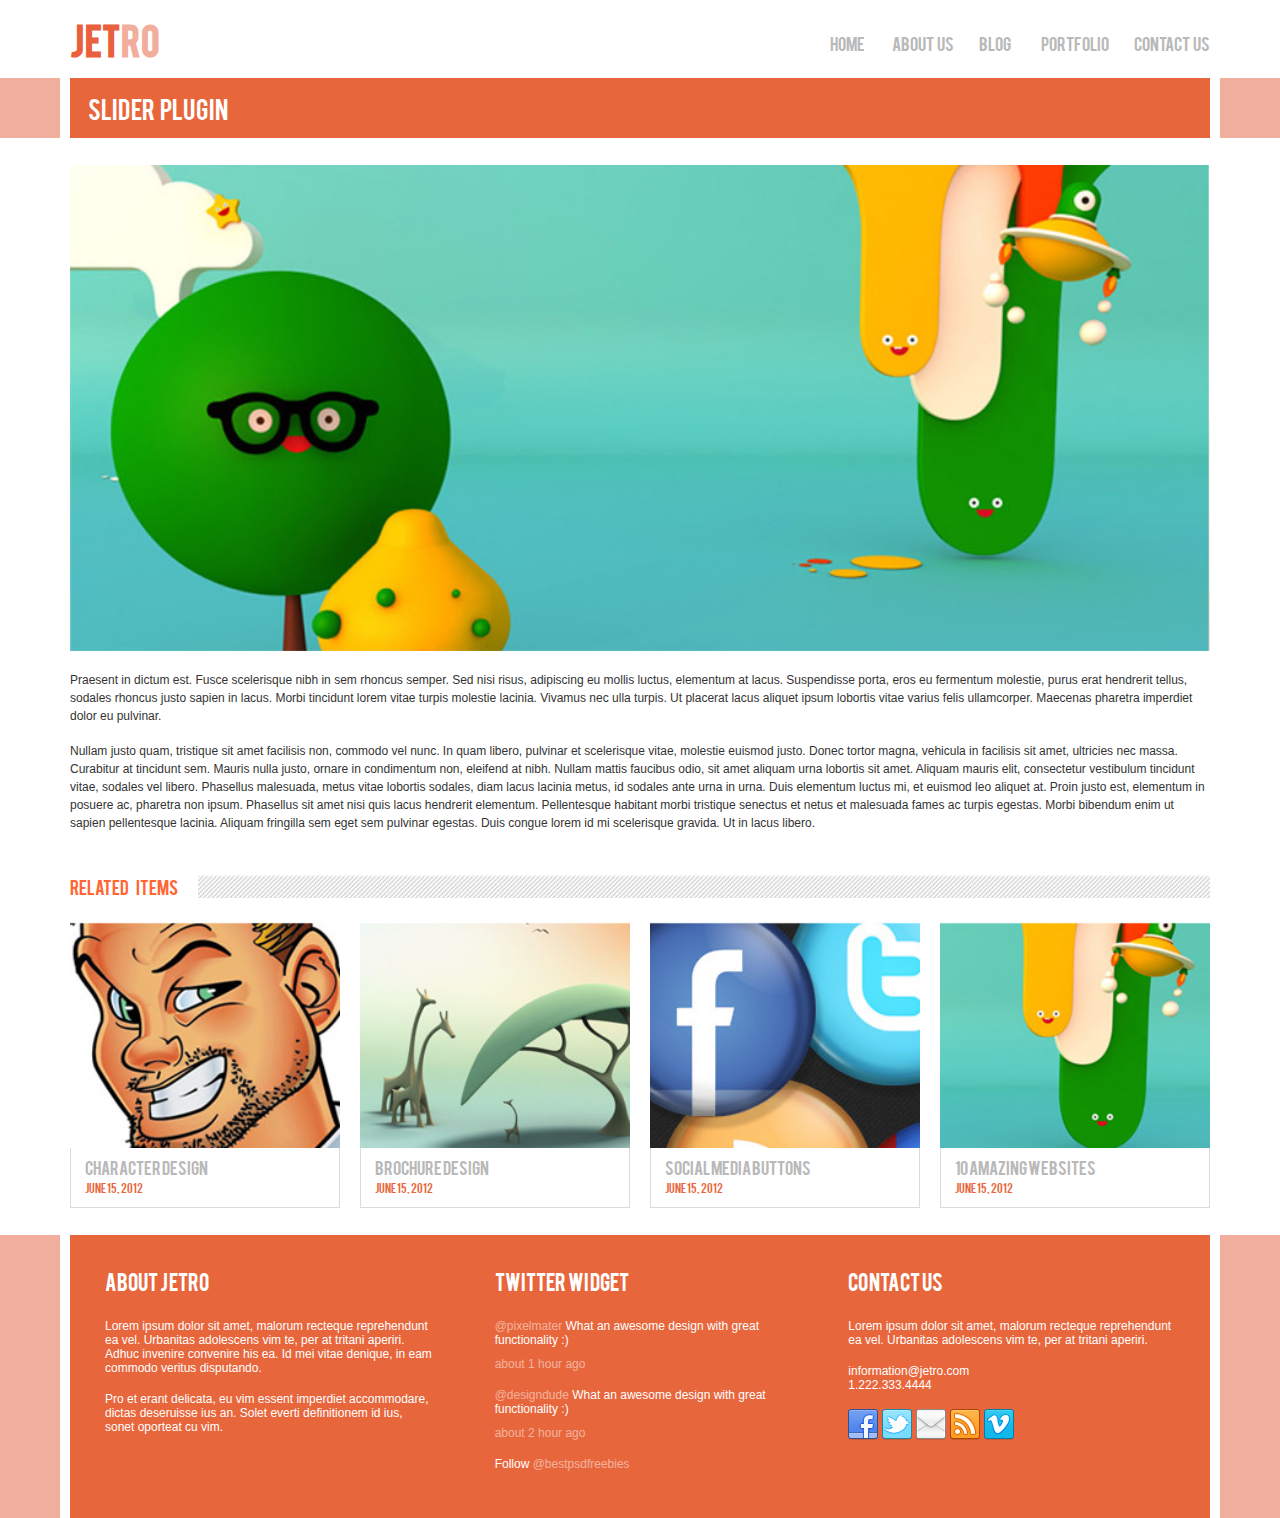
<file: portfolio_item.html>
<!DOCTYPE html>
<html lang="en">
<head>
	<meta charset="utf-8">
	<meta http-equiv="X-UA-Compatible" content="IE=edge">
	<meta name="viewport" content="width=device-width, initial-scale=1">
	<title>Portfolio_item - Jetro</title>
	<link rel="shortcut icon" href="favicon.ico"/>
	<link href="css/bootstrap.min.css" rel="stylesheet">
	<link rel="stylesheet" href="css/style.css"/>
	<link rel="stylesheet" href="css/responsive.css"/>
	<!--[if lt IE 9]>
	<script src="https://oss.maxcdn.com/html5shiv/3.7.2/html5shiv.min.js"></script>
	<script src="https://oss.maxcdn.com/respond/1.4.2/respond.min.js"></script>
	<![endif]-->
	<link rel="stylesheet" href="outdatedbrowser/outdatedbrowser.min.css">
</head>
<body>
<nav class="navbar">
	<div class="container">
		<!-- Brand and toggle get grouped for better mobile display -->
		<div class="navbar-header">
			<button type="button" class="navbar-toggle collapsed" data-toggle="collapse" data-target="#jet-main-nav">
				<span class="sr-only">Toggle navigation</span>
				<span class="icon-bar"></span>
				<span class="icon-bar"></span>
				<span class="icon-bar"></span>
			</button>
			<a class="navbar-brand" href="#">Jet<span class="jet-light">ro</span></a>
		</div>

		<!-- Collect the nav links, forms, and other content for toggling -->
		<div class="collapse navbar-collapse navbar-right" id="jet-main-nav">
			<ul class="nav navbar-nav ">
				<li class="active"><a href="index.html">Home</a></li>
				<li><a href="about.html">About <span class="jet-light">Us</span></a></li>
				<li><a href="blog.html">Blog</a></li>
				<li><a href="portfolio.html">Portfolio</a></li>
				<li><a href="contact_us.html">Contact <span class="jet-light">Us</span></a></li>
			</ul>
		</div>
	</div>
</nav>

<header class="jet-title container">
	<h1>Slider Plugin</h1>
</header>

<section class="jet-portfolio-post">
	<div class="container">
		<img src="img/portfolio-item.jpg" alt="picture"/>

		<p>Praesent in dictum est. Fusce scelerisque nibh in sem rhoncus semper. Sed nisi risus, adipiscing eu mollis luctus, elementum at lacus. Suspendisse porta, eros eu fermentum molestie, purus erat hendrerit tellus, sodales rhoncus justo sapien in lacus. Morbi tincidunt lorem vitae turpis molestie lacinia. Vivamus nec ulla turpis. Ut placerat lacus aliquet ipsum lobortis vitae varius felis ullamcorper. Maecenas pharetra imperdiet dolor eu pulvinar.</p>

		<p>Nullam justo quam, tristique sit amet facilisis non, commodo vel nunc. In quam libero, pulvinar et scelerisque vitae, molestie euismod justo. Donec tortor magna, vehicula in facilisis sit amet, ultricies nec massa. Curabitur at tincidunt sem. Mauris nulla justo, ornare in condimentum non, eleifend at nibh. Nullam mattis faucibus odio, sit amet aliquam urna lobortis sit amet. Aliquam mauris elit, consectetur vestibulum tincidunt vitae, sodales vel libero. Phasellus malesuada, metus vitae lobortis sodales, diam lacus lacinia metus, id sodales ante urna in urna. Duis elementum luctus mi, et euismod leo aliquet at. Proin justo est, elementum in posuere ac, pharetra non ipsum. Phasellus sit amet nisi quis lacus hendrerit elementum. Pellentesque habitant morbi tristique senectus et netus et malesuada fames ac turpis egestas. Morbi bibendum enim ut sapien pellentesque lacinia. Aliquam fringilla sem eget sem pulvinar egestas. Duis congue lorem id mi scelerisque gravida. Ut in lacus libero. </p>
	</div>
</section>

<section class="jet-works jet-padding">
	<div class="container">
		<h2><span>Related  Items</span></h2>

		<div class="row">
			<div class="col-xs-6 col-sm-6 col-md-3">
				<img src="img/works1.jpg" alt=""/>
				<div class="jet-works-caption">
					<h3><a href="#">Character  Design</a></h3>
					<p class="jet-date">June 15, 2012</p>
				</div>
			</div>
			<div class="col-xs-6 col-sm-6 col-md-3">
				<img src="img/works2.jpg" alt=""/>
				<div class="jet-works-caption">
					<h3><a href="#">Brochure  Design</a></h3>
					<p>June 15, 2012</p>
				</div>
			</div>
			<div class="col-xs-6 col-sm-6 col-md-3">
				<img src="img/works3.jpg" alt=""/>

				<div class="jet-works-caption">
					<h3><a href="#">Social Media Buttons</a></h3>
					<p>June 15, 2012</p>
				</div>
			</div>
			<div class="col-xs-6 col-sm-6 col-md-3">
				<img src="img/works4.jpg" alt=""/>

				<div class="jet-works-caption">
					<h3><a href="#">10 Amazing Websites</a></h3>
					<p>June 15, 2012</p>
				</div>
			</div>
		</div>
	</div>
</section>

<footer class="jet-footer">
	<div class="container">
		<div class="row">
			<div class="col-sm-12 col-md-4">
				<a href="about.html"><h2>About Jetro</h2></a>

				<p>Lorem ipsum dolor sit amet, malorum recteque reprehendunt ea vel. Urbanitas adolescens vim te, per at
					tritani aperiri. Adhuc invenire convenire his ea. Id mei vitae denique, in eam commodo veritus
					disputando.</p>

				<p>Pro et erant delicata, eu vim essent imperdiet accommodare, dictas deseruisse ius an. Solet everti definitionem id ius, sonet oporteat cu vim.</p>
			</div>
			<div class="col-sm-12 col-md-4">
				<a href="#"><h2>Twitter Widget</h2></a>

				<p><span><a href="#">@pixelmater</a></span> What an awesome design with great functionality :)<br/>
					<span class="jet-twitter-time">about 1 hour ago</span></p>

				<p><span><a href="#">@designdude</a></span> What an awesome design with great functionality :)<br/>
					<span class="jet-twitter-time">about 2 hour ago</span></p>

				<p>Follow <span><a href="#">@bestpsdfreebies</a></span></p>
			</div>
			<div class="col-sm-12 col-md-4">
				<a href="#"><h2>Contact Us</h2></a>

				<p>Lorem ipsum dolor sit amet, malorum recteque reprehendunt ea vel. Urbanitas adolescens vim te, per at tritani aperiri.</p>

				<p>information@jetro.com <br/>
					1.222.333.4444</p>

				<div class="jet-social-networks">
					<a href="#"><img src="img/facebook.png" alt="facebook"/></a>
					<a href="#"><img src="img/twitter.png" alt="twitter"/></a>
					<a href="#"><img src="img/email.png" alt="email"/></a>
					<a href="#"><img src="img/rss.png" alt="rss"/></a>
					<a href="#"><img src="img/vimeo.png" alt="vimeo"/></a>
				</div>
			</div>
		</div>
	</div>
</footer>

<div id="outdated"></div>
<!-- jQuery (necessary for Bootstrap's JavaScript plugins) -->
<script src="https://ajax.googleapis.com/ajax/libs/jquery/1.11.3/jquery.min.js"></script>
<!-- Include all compiled plugins (below), or include individual files as needed -->
<script src="js/bootstrap.min.js"></script>
<script src="js/script.js"></script>
<script src="outdatedbrowser/outdatedbrowser.min.js"></script>
<script>

	//plugin function, place inside DOM ready function
	outdatedBrowser({
		bgColor: '#f25648',
		color: '#ffffff',
		lowerThan: 'transform',
		languagePath: 'outdatedbrowser/lang/en.html'
	})
</script>
</body>
</html>
</file>
<file: css/style.css>
@font-face {
	font-family: "Bebas";
	src: url("../fonts/bebas.eot");
	src: url("../fonts/bebas.eot?#iefix")format("embedded-opentype"),
	url("../fonts/bebas.woff") format("woff"),
	url("../fonts/bebas.ttf") format("truetype");
	font-style: normal;
	font-weight: normal; }

.navbar{
	border:none;
	margin-bottom: 0;
	z-index: 1;
}

.nav>li>a:hover,
.nav>li>a:focus{
	background: #fff;
}
.container{
	background: #fff;
	position: relative;
	z-index: 2;
}
.navbar:before{
	position: absolute;
	width: 100%;
	height: 60px;
	top: 100%;
	background: #f2ae9c;
}
.navbar>.container .navbar-brand{
	font:36px "Bebas",Arial, Helvetica, sans-serif;
	line-height: 78px;
	height: 78px;
	padding: 0;
	color: #e8603c;
	text-transform: uppercase;
	font-weight: bold;
	margin-left:0;
}

.navbar .navbar-brand .jet-light{
	color: #f2ae9c;
}
.navbar .navbar-brand:hover{
	color: #f2ae9c;
}
.navbar .navbar-brand:hover .jet-light{
	color:#e8603c;
}

.icon-bar{
	background-color:#e8603c;
}
.navbar .navbar-nav> li> a{
	padding-top: 4px;
	padding-bottom: 0;
	color: #b9b9b9;
	font: 16px/78px "Bebas",Arial, Helvetica, sans-serif;
	text-transform: uppercase;
	font-weight: 400;
	padding-right: 0;
	padding-left: 25px;
	word-spacing: 2px;
	margin-bottom: -4px;
}
.navbar .navbar-nav> li:nth-child(2)> a{
	padding-left: 27px;

}
.navbar .navbar-nav> li:nth-child(3)> a{
	padding-right: 5px;
}
.navbar .navbar-nav> li:first-child a{
	padding-left: 33px;
}
.navbar .navbar-nav> li> a:hover{
	background: none;
	color:#e8603c;
}
.navbar .navbar-nav> li> a:hover span{
	color: #f2ae9c;
}
.jet-images img{
	 width: 100%;
 }

.carousel-inner>.item>img,
.carousel-inner>.item>a>img{
	width: 100%;
}
a.carousel-control.right,
a.carousel-control.left{
	background-image:none;
}
.carousel-control .glyphicon-chevron-left,
.carousel-control .glyphicon-chevron-right{
	font-size: 57px;
	text-shadow: none;
	top:42%;
}
.jet-blog .carousel-control .glyphicon-chevron-left,
.jet-blog .carousel-control .glyphicon-chevron-right{
	top:44.5%;
}
.carousel-control .glyphicon-chevron-right{
	right:41%;

}
.jet-blog .carousel-control .glyphicon-chevron-right{
	right:51%;
}
.carousel-control .glyphicon-chevron-left{
	left: 25%;
}
.jet-blog .carousel-control .glyphicon-chevron-left{
	left: 26%;
}
.carousel-caption{
	color: #fff;
	background-color: rgba(232, 102, 60, 0.80);
	position: absolute;
	max-width: 430px;
	left: 4%;
	right: 52%;
	bottom:31px;
	padding-left: 19px;
	padding-top:18px;
	padding-bottom: 22px;
	text-align: left;
	text-shadow: none;
}
.carousel-caption h2{

	margin:0;
	font:18px "Bebas",Arial, Helvetica, sans-serif;
}
.carousel-caption p{
	padding: 0;
	margin: 0;
	font:12px Helvetica, Arial,  sans-serif;
	padding-top: 17px;
}

.jet-images{
	margin-top:17px;
}
.jet-images img{
	cursor: pointer;
}


.jet-info{
	padding-bottom: 43px;
}
.jet-info .container{
	margin-top: 40px;
}
.jet-info .container .col-md-4{
	padding-right: 25px;
}
.jet-info-header svg{
	float: left;
	width:46px;
	height: 46px;
	margin-bottom: 32px;
	margin-left: 1px;
}
.jet-info-header:nth-child(2) svg{
	 margin-left: 3px;
 }
.jet-info-header img{
	float: left;
	width:46px;
	height: 46px;
	margin-bottom: 32px;
	margin-left: 1px;
}
.jet-info-header:nth-child(2) img{
	margin-left: 3px;
}
.jet-info-header h2{
	font: 18px "Bebas", Arial, Helvetica, sans-serif;
	line-height: 1.333;
	margin-top: 0;
	margin-left: 69px;
	text-transform: uppercase;
	font-weight: 200;
}
.jet-info-header h2 a{
	color: #e8663c;
	text-decoration: none;
}
.jet-info p{
	font: 12px/1.5  Helvetica, Arial,sans-serif;
	clear: both;
	margin-bottom: 18px;
}
.jet-info .btn{
	background-color: #ff6633;
	color:#fff;
	text-transform: uppercase;
	width: 57px;
	height: 31px;
	font: 12px "Bebas", Arial, Helvetica, sans-serif;
	transition: color .5s;
	letter-spacing: 1px;
}

.jet-works{
	padding-bottom: 48px;
	z-index: 1;
	position: relative;
}
.jet-works h2{
	background: url("../img/line.png") no-repeat;
	background-size: cover;
	padding-right: 20px;
	color:#ff6633;
	font: 17px "Bebas", Arial, Helvetica, sans-serif;
	margin-bottom: 24px;
	margin-top: 0;
}
.jet-works h2 span{
	background-color: #fff;
	padding-right: 20px;
	word-spacing: 5px;
}
.jet-works-caption{
	border:1px solid #dbdbdb;
	border-top: none;
	padding: 10px 0 0 14px;
}
.jet-works-caption h3:hover a{
	color:#ff6633;

}
.jet-works-caption h3{
	font: 16px/1.125 "Bebas", Arial, Helvetica, sans-serif;
	color: #b9b9b9;
	margin-top: 0;
	margin-bottom: 3px;
}
.jet-works-caption h3 a{
	color: #b9b9b9;
	text-decoration: none;
	transition: color .3s;
}
.jet-works-caption p{
	text-transform: uppercase;
	font: 11px/1.63 "Bebas", Arial, Helvetica, sans-serif;
	color: #e8663c;
}
.jet-works img{
	width:100%;
}
.jet-footer{
	background: #f2ae9c;
}
.jet-footer .container{
	background-color: #e8663c;
	border:10px solid #fff;
	border-top:none;
	border-bottom: none;
	padding:33px 10px 30px 35px;
	color:#fff;
}
.jet-footer [class*="col-"] {
	padding-right: 33px;
}
.jet-footer .container h2{
	font: 20px "Bebas", Arial, Helvetica, sans-serif;
	margin-bottom: 25px;
	color: #fff;
	margin-top: 0;
}
.jet-footer .container a:hover{
	text-decoration: none;
}
.jet-footer .container a:visited{
	text-decoration: none;
}
.jet-footer .container p{
	font: 12px Helvetica, sans-serif;
	margin-bottom: 17px;
}
.jet-social-networks a{
	display: inline-block;
	width: 30px;
	height: 30px;
}
.jet-footer span{
	color: rgba(255, 255, 255, 0.5);
	transition: color .5s;
}

.jet-footer span a{
	color: rgba(255, 255, 255, 0.5);
	text-decoration: none;
}
.jet-footer span a:hover{
	color:#fff;
}
.jet-twitter-time{
	display: inline-block;
	padding-top: 10px;
}
.jet-footer .col-md-4.col-sm-12:nth-child(2){
	padding-left: 28px;
}





/*ABOUT US*/
.jet-title{
	height: 60px;
	margin-bottom: 27px;
}
.jet-title.jet-for-portfolio{
	margin-bottom: 37px;
}
.jet-title h1{
	background-color: #e8663c;
	color: #fff;
	font: 24px "Bebas", Arial, Helvetica ,sans-serif;
	height: 60px;
	line-height: 60px;
	margin-top: 0;
	word-spacing: 3px;
	padding-left: 18px;
	}

/*Main Section of About US*/
.jet-about p {
	font: 12px/1.4 Helvetica, Arial, sans-serif;
	color: #333;
	margin-bottom: 20px;
}
.jet-about p.clearfix{
	font: 12px/1.5 Helvetica, Arial, sans-serif;
}
.jet-about p:nth-child(4){
	 font: 12px/1.5 Helvetica, Arial, sans-serif;
 }
.jet-about p:nth-child(5){
	font: 12px/1.45 Helvetica, Arial, sans-serif;
}
.jet-about p:nth-child(6){
	font: 12px/1.5 Helvetica, Arial, sans-serif;
}
.jet-about .col-md-9{
	padding-right: 40px;
}
.jet-about .col-md-9 img{
	float:left;
	padding: 2px;
	border: 1px solid #ccc;
	margin-right:24px;
	margin-top: 3px;
}
.jet-about blockquote{
	border-left: none;
	margin: 0 0 15px 31px;
	padding: 7px 0 10px 20px;
}
.jet-about blockquote p{
	font: 12px/1.5 Helvetica, Arial, sans-serif;
	font-style: italic;
	color: #717171;
	border-left: 8px solid #e8663c;
	padding-left: 19px;
}

.jet-first-letter:first-letter{
	font: 36px Helvetica, Arial, sans-serif;
	font-weight: bold;
	float: left;
	color:#ff6633;
	padding: 0 5px 0 0;
	line-height: 1;
}
.jet-about .container .col-md-9 .row .col-md-6 p{
	font: 12px/1.5 Helvetica, Arial, sans-serif;
	margin-bottom: 24px;
}
.jet-about .container .col-md-9 .row .col-md-6:last-child{
	padding-left: 18px;
}
.jet-about .container .col-md-9 .row .col-md-4 p{
	font: 12px/1.55 Helvetica, Arial, sans-serif;
	margin-bottom: 33px;
}
.jet-about .container .col-md-9 .row .col-md-4:first-child{
	padding-right: 0;
	padding-left: 11px;
}
.jet-about .container .col-md-9 .row .col-md-4:nth-child(2){
	padding-right: 0;
	padding-left: 11px;
}
.jet-about .container .col-md-9 .row .col-md-4:last-child{
	padding-left: 11px;
	padding-right: 0;
}
.alert{
	font:14px Arial, Helvetica, sans-serif;
	text-align: center;
	font-style: italic;
	padding: 22px 42px 22px 18px;
	margin-bottom: 18px;
}
.alert-success{
	border:1px solid #98c601;
	color: #98c601;
	background-color: #effeb9;
}
.alert-danger{
	border:1px solid #eb5439;
	color:#eb5439;
	background-color: #fbcbc1;
}
.alert-warning{
	border:1px solid #fab418;
	color:#fab418;
	background-color: #ffe9ad;
}
.alert-info{
	border:1px solid #4d8fcb;
	color: #4d8fcb;
	background-color: #d1e4f3;
	margin-bottom: 40px;
}

/*Left aside of About US*/
.jet-side-section{
	padding-bottom: 10px;
}
.jet-contact .jet-side-section,
.jet-blog .jet-side-section{
	 padding-bottom: 20px;
 }
.jet-contact .jet-side-section:nth-child(2),
.jet-blog .jet-side-section:nth-child(2){
	padding-bottom: 10px;
}
.jet-side-section .jet-side-categories{
	font:14px "Bebas", Arial, Helvetica, sans-serif;
	color: #e8603c;
	background: url('../img/line-bg.png')repeat-x 50% 50%;
	height: 15px;
	margin-bottom: 17px;
	line-height: 14px;
}
.jet-side-categories span {
	padding: 0 18px 0 0;
	background: #fff;
}
.jet-side-section p{
	font:12px/1.3   Helvetica, Arial, sans-serif;
}
.jet-side-section a{
	text-decoration: none;
	color: #464646;
}
.jet-side-section li{
	font:12px/1.3   Helvetica, Arial, sans-serif;
}
.jet-side-section li:hover a{
	color:#e8603c;
}
.jet-side-section img{
	width:100%;
}
.jet-side-section [class*="col-"] {
	margin-bottom: 5px;
}
.jet-side-section h4{
	margin-top: 3px;
	word-spacing: 3px;
}
.list-unstyled{
	margin-bottom: 20px;
}
.jet-side-section .row .col-md-3{
	padding-right: 3px;
	padding-left: 3px;
}
.jet-side-section .row{
	padding-left: 10px;
	padding-right: 12px;
}

/*PORTFOLIO*/
.jet-portfolio{
	padding-bottom: 5px;
}
.jet-portfolio img{
	width:100%;
}
.btn-group>.btn{
	float: none;
	color: #b9b9b9;
	background-color:#fff;
	font:14px/1.7 "Bebas", Arial, Helvetica, sans-serif;
	height: auto;
	width: auto;
	border:none;
	margin-bottom: 35px;
	padding: 4px 12px;
}
.btn-group>.btn.jet-button-active{
	background-color: #e8663c;
	color:#fff;
	margin-right: 7px;

}
.btn-group>.btn:nth-child(2){
	padding: 4px 6px;

}
.btn-group>.btn:nth-child(3){
	padding: 4px 5px;

}
.btn-group>.btn:nth-child(4){
	padding: 4px 5px;
}
.btn-group>.btn:nth-child(5){
	padding: 4px 6px;
}
.jet-portfolio [class*="col-"] {
	margin-bottom: 40px;
}
.jet-portfolio-desc{
	padding-top: 3px;
	padding-left: 12px;
	border: 1px solid #dbdbdb;
	border-top: none;
}
.jet-portfolio .jet-portfolio-desc h2{
	font:16px/1.125 "Bebas", Arial, Helvetica, sans-serif;
	color: #b9b9b9;
	margin-top: 8px;
	margin-bottom: 2px;
	word-spacing: 2px;
}
.jet-portfolio .jet-portfolio-desc p{
	font:11px/1.6 "Bebas", Arial, Helvetica, sans-serif;
	color: #e8663c;
	margin-bottom: 12px;
}
.jet-portfolio-item {
	position: relative;
	display: block;
}
.jet-shutter{
	position: absolute;
	top: 0;
	left: 0;
	right: 0;
	bottom: 0;
	background-color: rgba(0, 0, 0, 0.85);
	visibility: hidden;
	cursor: pointer;
}
.jet-portfolio-plus {
	position: absolute;
	top: 0;
	left: 0;
	right: 0;
	bottom: 0;
	visibility: hidden;
	cursor: pointer;
	background: url('../img/plus.png') 50% 50% no-repeat;
	opacity: .7;
}
.jet-portfolio-item:hover .jet-shutter,
.jet-portfolio-item:hover .jet-portfolio-plus {
	visibility: visible;
}


/*CONTACT US*/
.embed-responsive-item{
	padding-bottom: 36px;
}
.jet-contact .col-md-5 p{
	font:12px/1.2 Helvetica, Arial, sans-serif;
}
.jet-red-text {
	color: #e8603c;
}
.jet-form {
	padding-right: 10px;
	padding-bottom: 37px;
}
.jet-form-field {
	font: 12px "Bebas", Arial, Helvetica, sans-serif;
	border: 1px solid #e8603c;
	color: #e8603c;
	padding: 3px 0 3px 10px;
	margin-bottom: 10px;
	line-height: 2.3;
}
textarea.jet-form-field{
	padding-top: 5px;
	padding-bottom: 9px;
	padding-right: 0;
	margin-bottom: 5px;
}
.jet-form input {
	width: 100%;
	margin-left: 10px;
}
input[type="text"]::-webkit-input-placeholder{
	color: #e8603c;
}
input[type="text"]::-moz-placeholder {
	color: #e8603c;
}
input[type="text"]:-ms-input-placeholder {
	color: #e8603c;
}
input[type="email"]::-webkit-input-placeholder {
	color: #e8603c;
}
input[type="email"]::-moz-placeholder {
	color: #e8603c;
}
input[type="email"]:-ms-input-placeholder {
	color: #e8603c;
}
textarea {
	width: 100%;
	margin-left: 10px;
}
textarea::-webkit-input-placeholder {
	color:#e8603c !important;
}
textarea::-moz-placeholder {
	color:#e8603c !important;
}
textarea:-ms-input-placeholder {
	color:#e8603c !important;
}
.jet-form .btn {
	background: #e8603c;
	font: 12px "Bebas", Arial, Helvetica, sans-serif;
	border: 1px solid #e8603c;
	transition: color .5s, background .5s;
	margin-left: 10px;
	color:#fff;
}
.jet-form .btn:hover {
	color: #e8603c;
	background: #fff;
}
.jet-contact .row .jet-margin .col-md-3{
	padding-right: 0;
}
.jet-contact .row .row .col-md-3 p{
	font: 12px Helvetica, Arial, sans-serif;
}
.jet-margin{
	margin-top: -2px;
}
.jet-contact .row .row .col-md-7{
	padding-left: 37px;
}


/*BLOG*/
.jet-blog .col-md-9{
	padding-right: 40px;
}
.jet-contact .col-md-9{
	padding-right: 35px;
}
.jet-blog-items {
	position: relative;
	margin-bottom: 70px;
}
.jet-blog-items .row {
	margin-top: 24px;
}
.jet-blog-items p {
	font-size: 12px;
	line-height: 1.49;
	margin-bottom: 20px;
}
.jet-blog-items p:last-child{
	margin-bottom: 50px;
}
.jet-blog-items h4 {
	font: 12px "Bebas", Arial, Helvetica, sans-serif;
	text-transform: uppercase;
	margin: 0 0 6px;
	color:#e8603c;
	font-weight: 500;
}
.jet-blog-items h2 {
	font: 18px/1 "Bebas", Arial, Helvetica, sans-serif;
	font-weight: 500;
	text-transform: uppercase;
	color:#e8603c;
	margin-top: 0;
	word-spacing: 3px;
}

.jet-blog-items.jet-icon-link a {
	font: 12px Helvetica, Arial, sans-serif;
	color: #bebebe;
	margin-bottom: 20px;
	display: block;
	text-decoration: none;
}
.jet-blog-items.jet-icon-link a:hover {
	color: #e8603c;
}
.jet-blog-items.jet-icon-link p {
	padding-bottom: 45px;
}
.jet-blog-items .jet-date-emphasise {
	color: #bebebe;
	margin-bottom: 10px;
}
.jet-blog-items.jet-icon-quote {
	padding-bottom: 54px;
}
.jet-blog-items:before {
	content: '';
	position: absolute;
	width: 76px;
	height: 76px;
	left: 0;
	top: 0;
	transform: translateX(-114%);
	background-color: #e8603c;
	z-index: 10;
}
.jet-icon-text img{
	width:100%;
}
.jet-blog .container .col-md-9 .col-xs-9{
	padding-left: 43px;
	padding-right: 0;
}
.jet-blog .container .col-md-9 .col-xs-9 h2{
	margin-bottom: 20px;
}
.jet-blog-items.jet-icon-video{
	margin-bottom: 60px;
}
.jet-blog-items.jet-icon-quote{
	margin-bottom:59px;
}
.jet-blog-items.jet-icon-link{
	margin-bottom: 57px;
}

/*BLOG ICONS*/

.jet-icon-slider.jet-blog-items:before {
	background-image: url("../img/blog-icon-slider.png");
	background-position: 50% 50%;
	background-repeat: no-repeat;
}
.jet-icon-text.jet-blog-items:before {
	background-image: url("../img/blog-icon-text.png");
	background-position: 50% 50%;
	background-repeat: no-repeat;
}
.jet-icon-video.jet-blog-items:before {
	background-image: url("../img/blog-icon-video.png");
	background-position: 50% 50%;
	background-repeat: no-repeat;
}
.jet-icon-quote.jet-blog-items:before {
	background-image: url("../img/blog-icon-quote.png");
	background-position: 50% 50%;
	background-repeat: no-repeat;
}
.jet-icon-link.jet-blog-items:before {
	background-image: url("../img/blog-icon-link.png");
	background-position: 50% 50%;
	background-repeat: no-repeat;
}
.jet-blog-items:after {
	content: '';
	width: 100%;
	position: absolute;
	height: 15px;
	background-image: url("../img/line-bg.png");
	top: 100%;
	left: 0;
	right: 0;
}

.jet-icon-quote blockquote {
	font-style: italic;
	padding: 22px 0 20px 75px;
	margin-left: 0;
	margin-bottom: 0;
	border-left: none;
	background: #f5f5f5;
	font-size: 13px;
	position: relative;
}
.jet-icon-quote blockquote:before {
	content: '';
	position: absolute;
	background-image: url("../img/blog-icon-quote-red.png");
	left: 1%;
	top: 0;
	width: 76px;
	height: 76px;
	background-position: 50% 40%;
	background-repeat: no-repeat;
}
.jet-blog-items blockquote p:last-child{
	margin-bottom: 0;
}
.pagination {
	margin: 0 0 42px 3px;
}
.pagination li a {
	font: 14px/26px "Bebas", Arial, Helvetica, sans-serif;
	width: 26px;
	height: 26px;
	border: none;
	text-align: center;
	margin-right: 5px;
	padding: 0;
}
.pagination>li>a:hover,
.pagination>li>a:focus {
	color: #e8603c;
}
.pagination .active {
	background: #e8603c;
	color: #fff;
}
.pagination .disabled {
	background: #f3b29d;
	color: #fff;
}
.jet-blog-items .jet-icon-link h2{
	margin-bottom: 6px;
}


/*PORTFOLIO ITEM*/
.jet-portfolio-post img{
	width: 100%;
	margin-bottom: 20px;
}
.jet-portfolio-post p{
	font: 12px/1.5 Helvetica, Arial, sans-serif;
	margin-bottom: 17px;
}
.jet-portfolio-post p+p{
	margin-bottom: 43px;
}
.jet-padding{
	padding-bottom: 27px;
}
</file>
<file: css/responsive.css>
/*
$breakpoint-small: 480px; // For widths more than 480px
$breakpoint-medium: 768px; // For width more than 768px
$breakpoint-large: 960px; // For width more than 960px
$breakpoint-xlarge: 1220px; // For width more than 1220px
*/

@media (min-width: 480px) {

}
@media (max-width: 479px) {

}

@media (max-width: 490px) {
	.carousel-caption{
		display: none;
	}
}
@media (min-width: 768px) {
	.navbar-collapse{
		padding-right: 0;
	}
	.jet-form input {
		margin-left: 10px;
		width: 65%;
	}
}
@media (max-width: 767px) {
	.navbar>.container .navbar-brand{
		margin-left:10px;
	}
	.navbar .navbar-nav> li> a{
		line-height: 45px;
	}
	.navbar-nav{
		border-top:2px solid #b9b9b9;
	}

	.carousel-control .glyphicon-chevron-left,
	.carousel-control .glyphicon-chevron-right{
		font-size: 30px;
	}
	.jt-blog-item:before {
		transform: translateX(0%);
	}
	.jt-blog-item.jt-icon-quote:before,
	.jt-blog-item.jt-icon-link:before {
		display: none;
	}
}

@media (min-width: 960px) {

}
@media (max-width: 991px){
	.jet-footer .col-md-4.col-sm-12:nth-child(2){
		padding-left: 10px;
	}
}
@media (max-width: 959px) {

}

@media (min-width: 1220px) {

}
</file>
<file: outdatedbrowser/outdatedbrowser.min.css>
/*!--------------------------------------------------------------------
STYLES "Outdated Browser"
Version:    1.1.0 - 2014
author:     Burocratik
website:    http://www.burocratik.com
* @preserve
-----------------------------------------------------------------------*/
#outdated{display:none;position:fixed;top:0;left:0;width:100%;height:170px;text-align:center;text-transform:uppercase;z-index:1500;background-color:#f25648;color:#fff}* html #outdated{position:absolute}#outdated h6{font-size:25px;line-height:25px;margin:30px 0 10px}#outdated p{font-size:12px;line-height:12px;margin:0}#outdated #btnUpdateBrowser{display:block;position:relative;padding:10px 20px;margin:30px auto 0;width:230px;color:#fff;text-decoration:none;border:2px solid #fff;cursor:pointer}#outdated #btnUpdateBrowser:hover{color:#f25648;background-color:#fff}#outdated .last{position:absolute;top:10px;right:25px;width:20px;height:20px}#outdated #btnCloseUpdateBrowser{display:block;position:relative;width:100%;height:100%;text-decoration:none;color:#fff;font-size:36px;line-height:36px}
</file>
